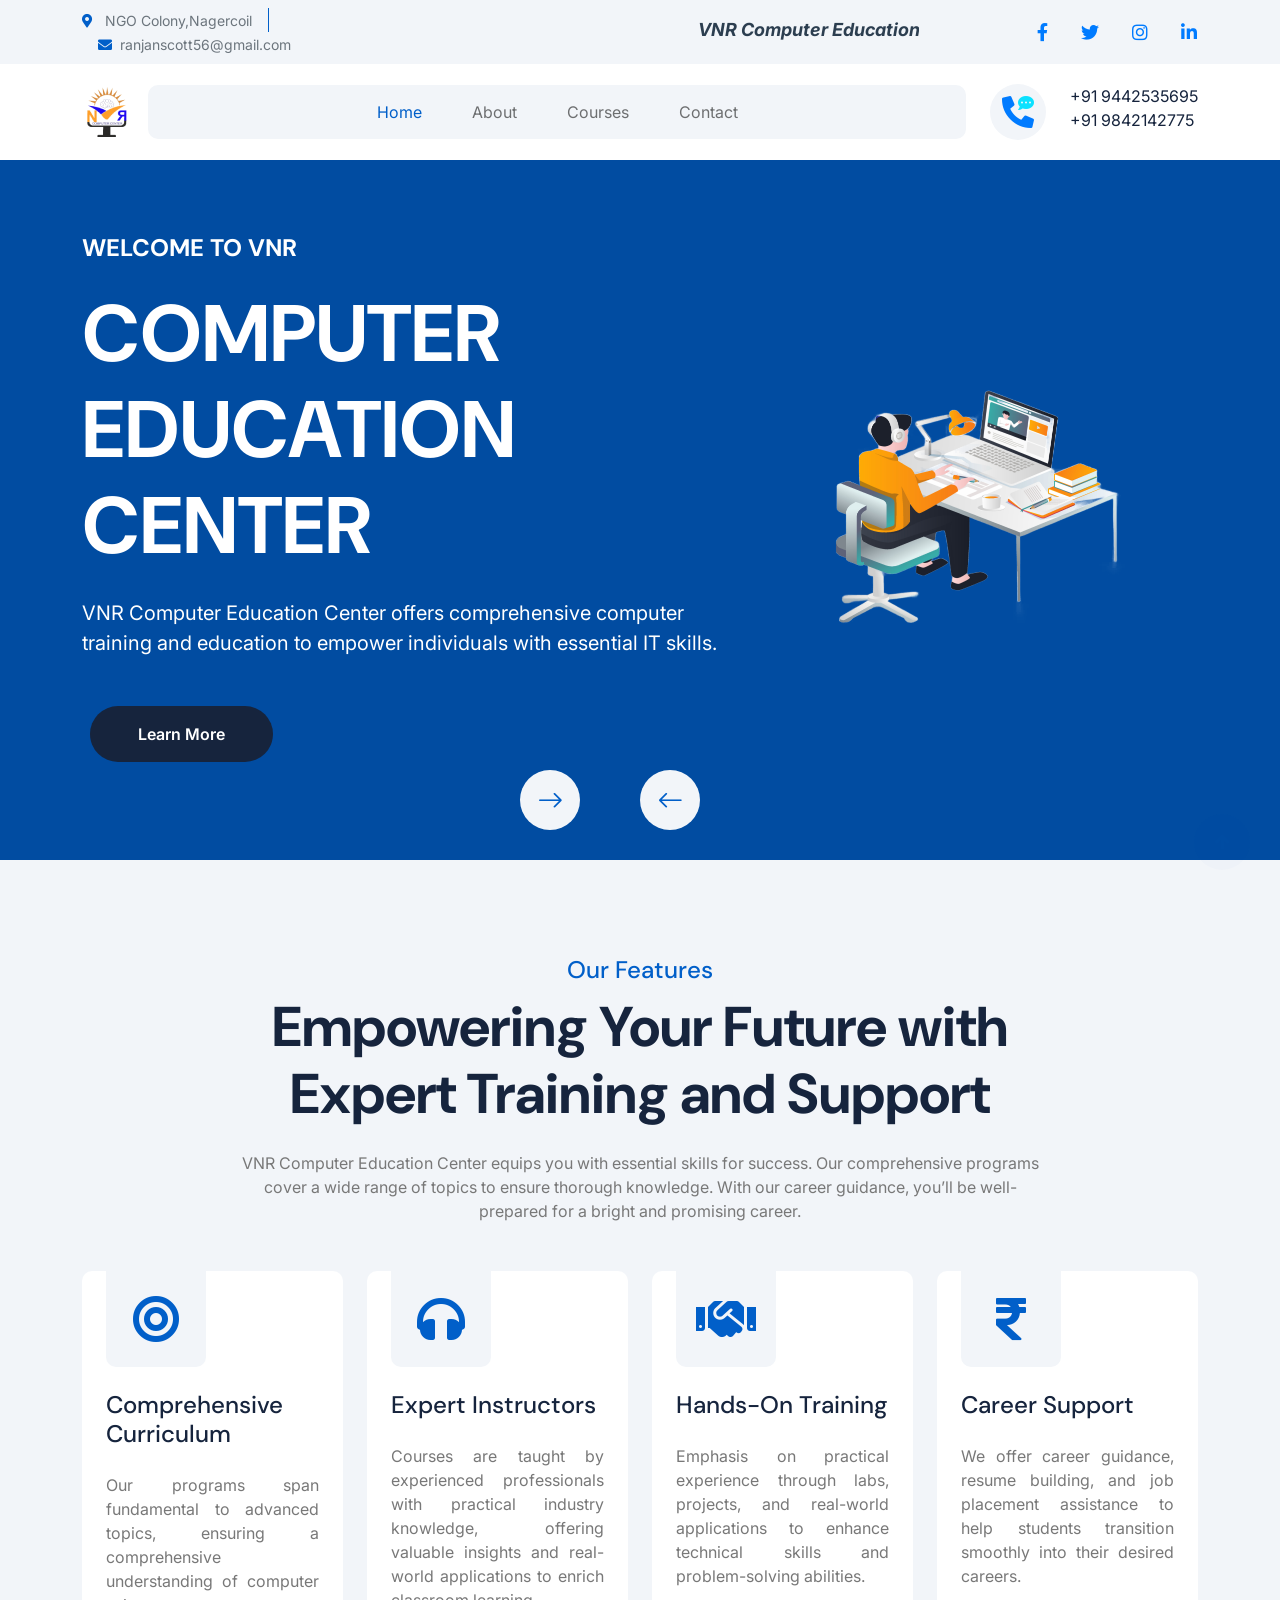
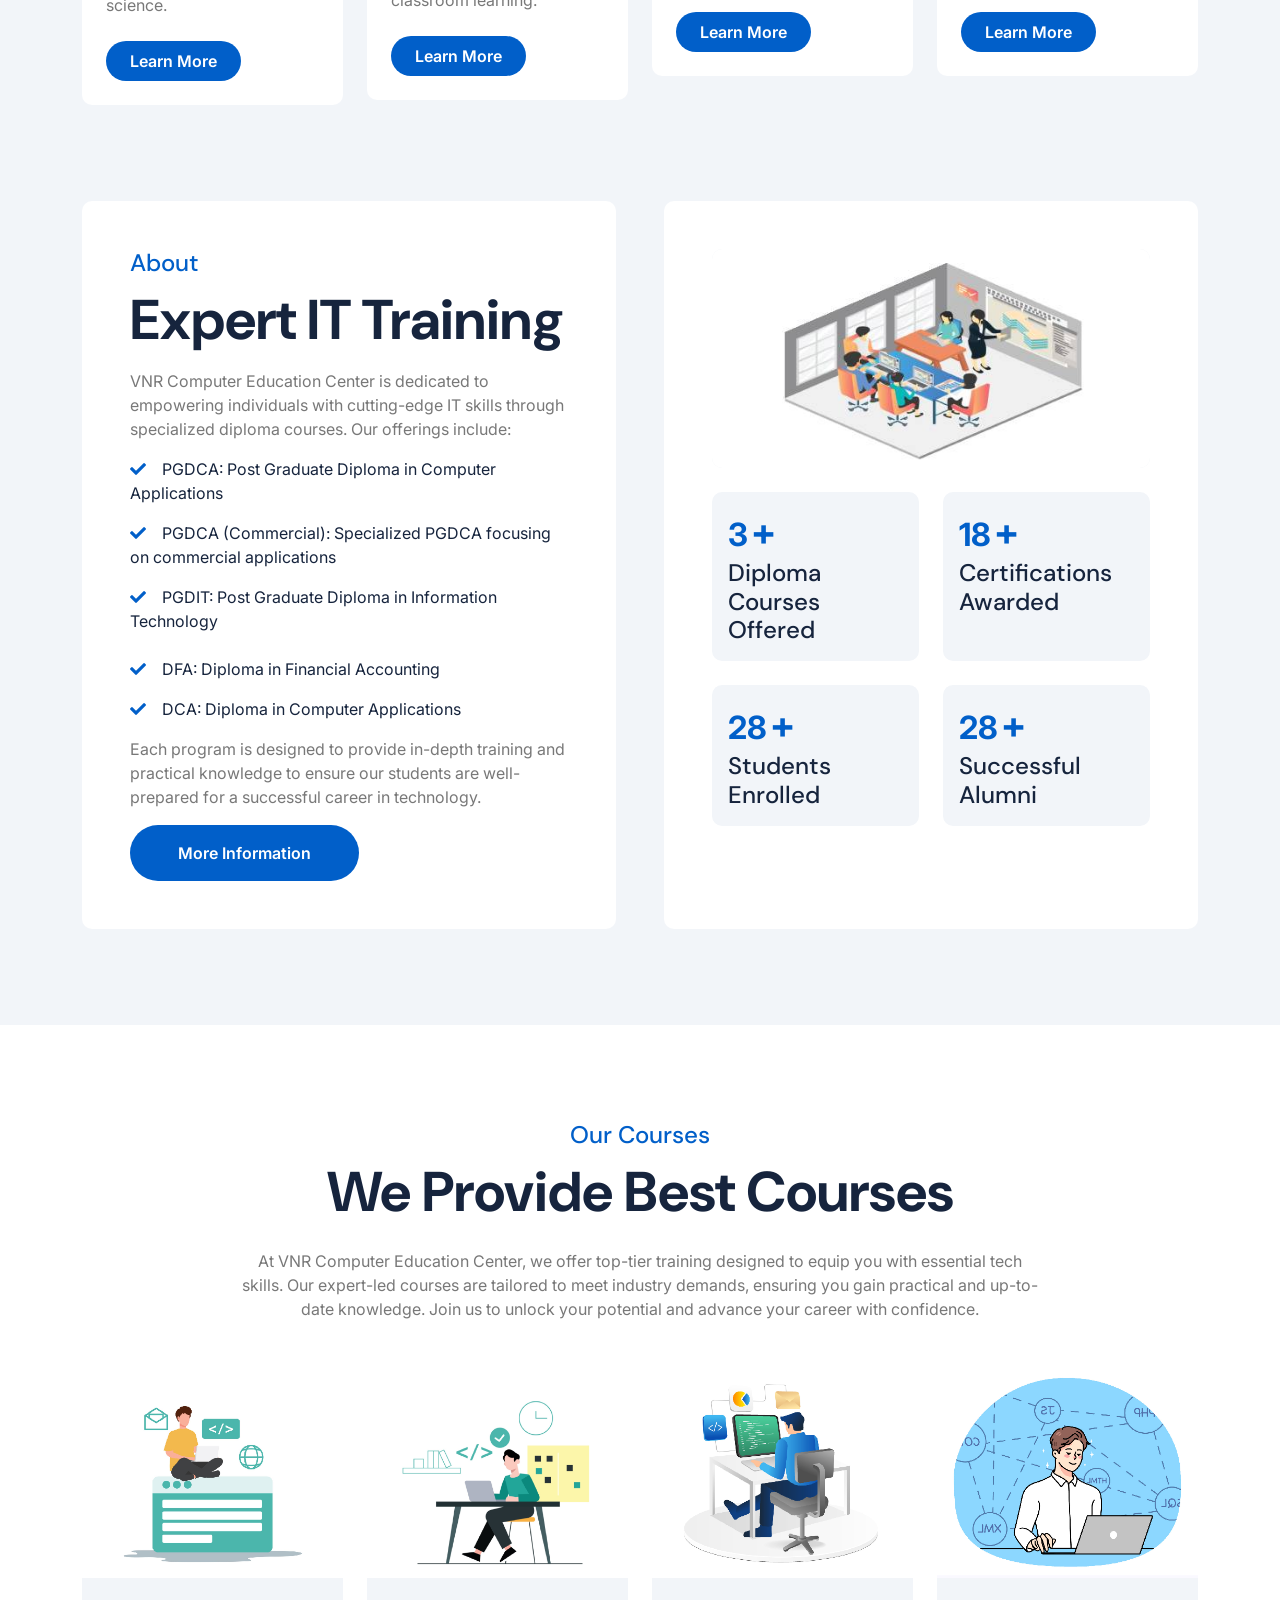
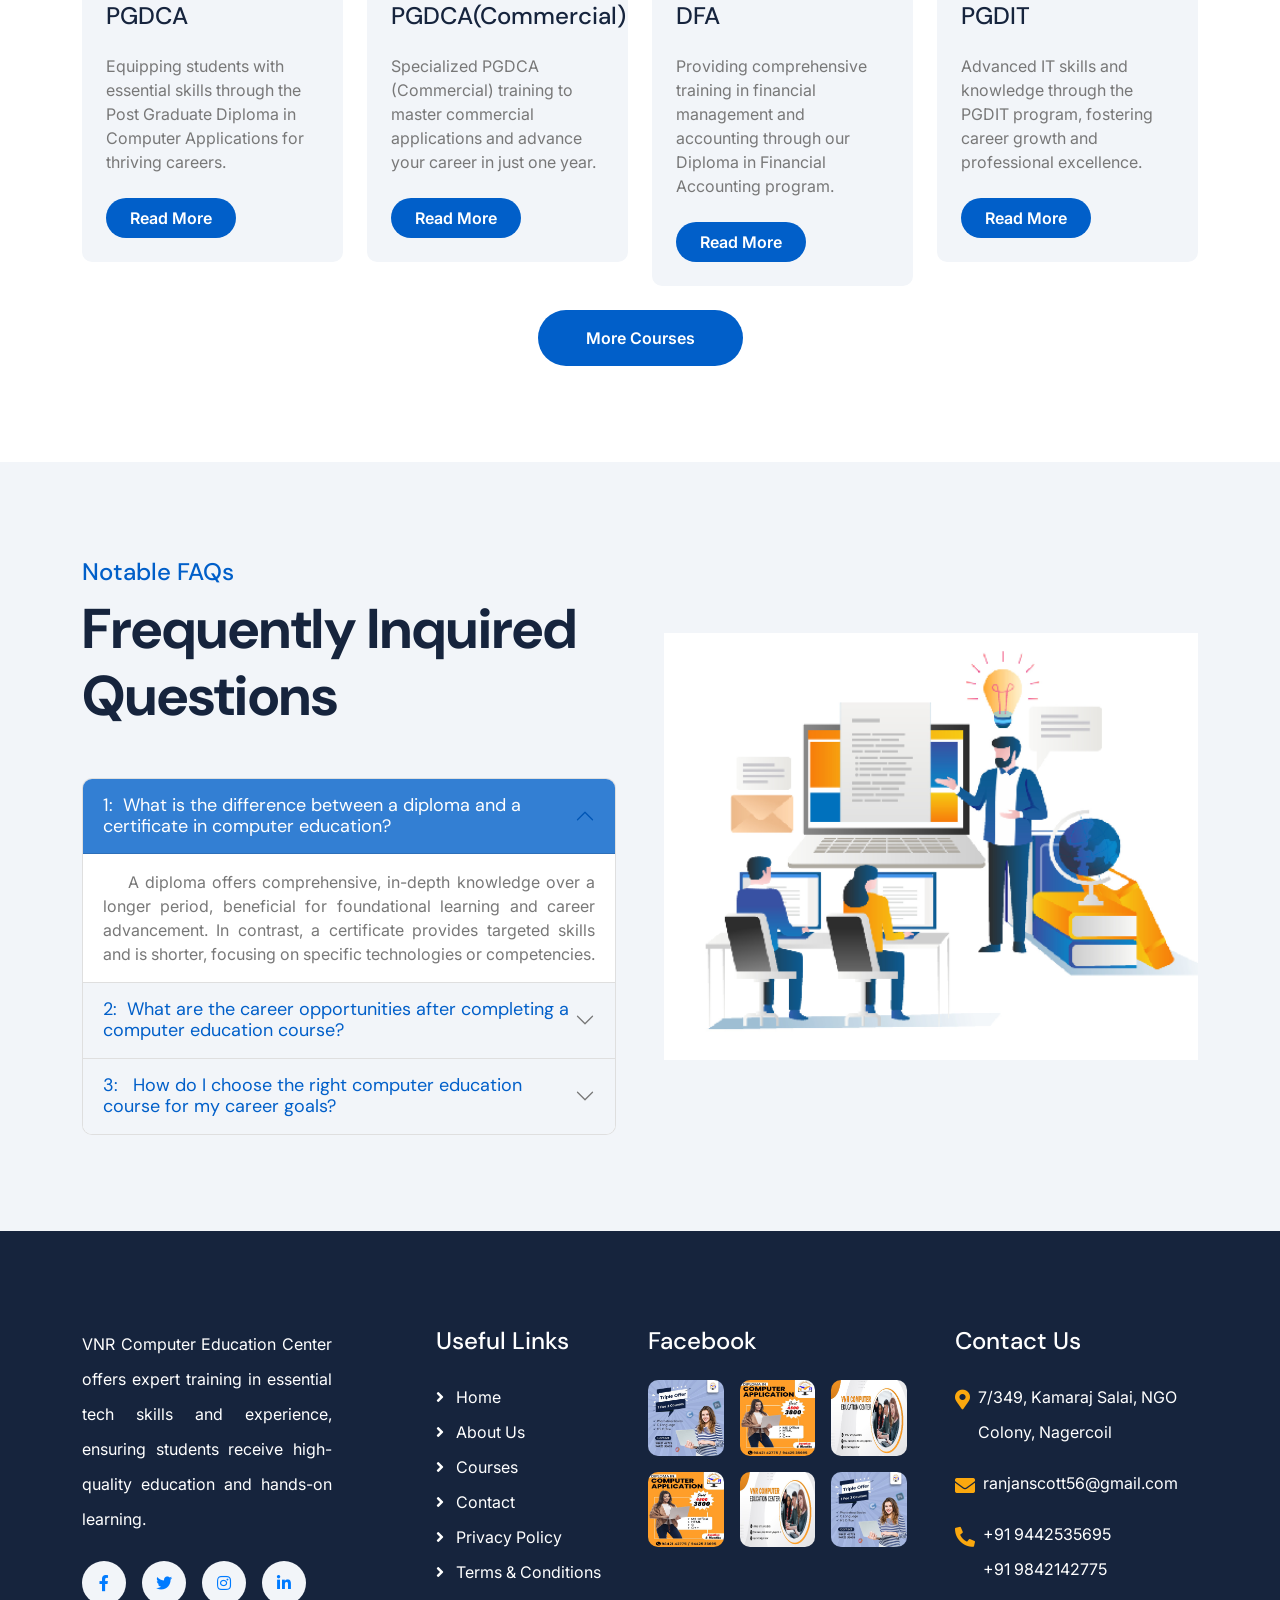
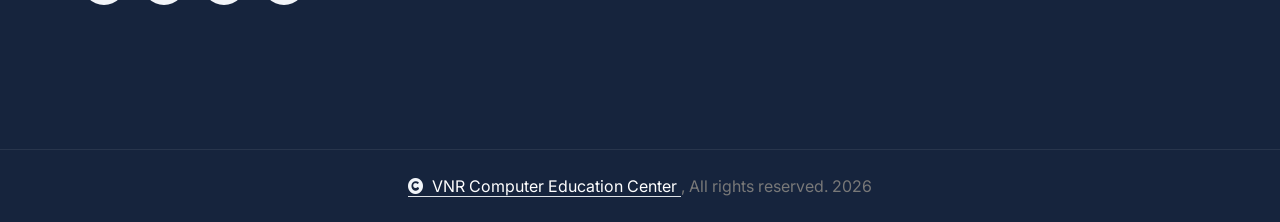
<file: index.html>
<!DOCTYPE html>
<html lang="en">

    <head>
        <meta charset="utf-8">
        <title>VNR COMPUTER EDUCATION BITS INFORMATION TECNOLOGY</title>
        <meta content="width=device-width, initial-scale=1.0" name="viewport">
        <meta content="" name="keywords">
        <meta content="" name="description">

        <!-- Google Web Fonts -->
        <link rel="preconnect" href="https://fonts.googleapis.com">
        <link rel="preconnect" href="https://fonts.gstatic.com" crossorigin>
        <link href="https://fonts.googleapis.com/css2?family=DM+Sans:ital,opsz,wght@0,9..40,100..1000;1,9..40,100..1000&family=Inter:slnt,wght@-10..0,100..900&display=swap" rel="stylesheet">

        <!-- Icon Font Stylesheet -->
        <link rel="stylesheet" href="https://use.fontawesome.com/releases/v5.15.4/css/all.css"/>
        <link href="https://cdn.jsdelivr.net/npm/bootstrap-icons@1.4.1/font/bootstrap-icons.css" rel="stylesheet">
        <link rel="shortcut icon" type="image/ico" href="img/VNR.png" /> 
        <!-- Libraries Stylesheet -->
        <link rel="stylesheet" href="lib/animate/animate.min.css"/>
        <link href="lib/lightbox/css/lightbox.min.css" rel="stylesheet">
        <link href="lib/owlcarousel/assets/owl.carousel.min.css" rel="stylesheet">

    
        <!-- Customized Bootstrap Stylesheet -->
        <link href="css/bootstrap.min.css" rel="stylesheet">

        <!-- Template Stylesheet -->
        <link href="css/style.css" rel="stylesheet">
    </head>

    <body>

        <!-- Spinner Start -->
        <div id="spinner" class="show bg-white position-fixed translate-middle w-100 vh-100 top-50 start-50 d-flex align-items-center justify-content-center">
            <div class="spinner-border text-primary" style="width: 3rem; height: 3rem;" role="status">
                <span class="sr-only">Loading...</span>
            </div>
        </div>
        <!-- Spinner End -->

        <!-- Topbar Start -->
        <div class="container-fluid topbar px-0 px-lg-4 bg-light py-2 d-none d-lg-block">
            <div class="container">
                <div class="row gx-0 align-items-center">
                    <div class="col-lg-4 text-center text-lg-start mb-lg-0">
                        <div class="d-flex flex-wrap">
                            <div class="border-end border-primary pe-3">
                                <a href="#" class="text-muted small"><i class="fas fa-map-marker-alt text-primary me-2"></i> NGO Colony,Nagercoil</a>
                            </div>
                            <div class="ps-3">
                                <a href="mailto:ranjanscott56@gmail.com" class="text-muted small" title="Email us">
                                    <i class="fas fa-envelope text-primary me-2"></i>ranjanscott56@gmail.com
                                </a>
                            </div>
                            
                        </div>
                    </div>
                    <div class="col-lg-5 text-center text-lg-start mb-lg-0">
                        <marquee behavior="scroll" direction="left">
                            <div class="d-flex flex-wrap justify-content-center justify-content-lg-start">
                                <div class="scroll-container">
                                    <div class="scroll-text">
                                        VNR Computer Education Bits Information Technology Recognized by the Government of India Franchises
                                    </div>
                                </div>
                            
                            </div>
                        </marquee>
                    </div>
                    <div class="col-lg-3 text-center text-lg-end">
                        <div class="d-flex justify-content-center justify-content-lg-end">
                            <div class="d-flex social-icons border-primary ps-3">
                                <a class="btn p-0 me-3" href="https://www.facebook.com/vnr.computer.education.center?_rdr"><i class="fab fa-facebook-f"></i></a>
                                <a class="btn p-0 me-3" href="#"><i class="fab fa-twitter"></i></a>
                                <a class="btn p-0 me-3" href="#"><i class="fab fa-instagram"></i></a>
                                <a class="btn p-0" href="#"><i class="fab fa-linkedin-in"></i></a>
                            </div>
                        </div>
                    </div>
                </div>
            </div>
        </div>
        <!-- Topbar End -->

        <!-- Navbar & Hero Start -->
        <div class="container-fluid nav-bar px-0 px-lg-4 py-lg-0">
            <div class="container">
                <nav class="navbar navbar-expand-lg navbar-light"> 
                    <a href="#" class="navbar-brand p-0" >
                        <!-- <h1 class="text-primary mb-0"><i class="fab fa-slack me-2"></i> LifeSure</h1> -->
                         <img src="img/VNR.png" alt="Logo"> 
                    </a>
                    <button class="navbar-toggler" type="button" data-bs-toggle="collapse" data-bs-target="#navbarCollapse">
                        <span class="fa fa-bars"></span>
                    </button>
                    <div class="collapse navbar-collapse" id="navbarCollapse">
                        <div class="navbar-nav mx-0 mx-lg-auto">
                            <a href="index.html" class="nav-item nav-link active">Home</a>
                            <a href="about.html" class="nav-item nav-link">About</a>
                            <a href="service.html" class="nav-item nav-link">Courses</a>
                            <a href="contact.html" class="nav-item nav-link">Contact</a>
                        </div>
                    </div>
                    
                    <div class="d-none d-xl-flex flex-shrink-0 ps-4">
                        <a href="#" class="btn btn-light btn-lg-square rounded-circle position-relative wow tada" data-wow-delay=".9s">
                            <i class="fa fa-phone-alt fa-2x"></i>
                            <div class="position-absolute" style="top: 7px; right: 12px;">
                                <span><i class="fa fa-comment-dots text-secondary"></i></span>
                            </div>
                        </a>
                        <div class="d-flex flex-column ms-4">
                            <!-- <span>Call to Our Experts</span> -->
                            <a href="tel:+91 9442535695"><span class="text-dark"> +91 9442535695</span></a>
                            <a href="tel: +91 9842142775"><span class="text-dark"> +91 9842142775</span></a>
                        </div>
                    </div>
                </nav>
            </div>
        </div>
        <!-- Navbar & Hero End -->

        <!-- Modal Search Start -->
        <!-- <div class="modal fade" id="searchModal" tabindex="-1" aria-labelledby="exampleModalLabel" aria-hidden="true">
            <div class="modal-dialog modal-fullscreen">
                <div class="modal-content rounded-0">
                    <div class="modal-header">
                        <h5 class="modal-title" id="exampleModalLabel">Search by keyword</h5>
                        <button type="button" class="btn-close" data-bs-dismiss="modal" aria-label="Close"></button>
                    </div>
                    <div class="modal-body d-flex align-items-center bg-primary">
                        <div class="input-group w-75 mx-auto d-flex">
                            <input type="search" class="form-control p-3" placeholder="keywords" aria-describedby="search-icon-1">
                            <span id="search-icon-1" class="btn bg-light border nput-group-text p-3"><i class="fa fa-search"></i></span>
                        </div>
                    </div>
                </div>
            </div>
        </div> -->
        <!-- Modal Search End -->


        <!-- Carousel Start -->
        <div class="header-carousel owl-carousel">
            <div class="header-carousel-item bg-primary">
                <div class="carousel-caption">
                    <div class="container">
                        <div class="row g-4 align-items-center">
                            <div class="col-lg-7 animated fadeInLeft">
                                <div class="text-sm-center text-md-start">
                                    <h4 class="text-white text-uppercase fw-bold mb-4">Welcome To VNR </h4>
                                    <h1 class="display-1 text-white mb-4">COMPUTER EDUCATION CENTER</h1>
                                    <p class="mb-5 fs-5">VNR Computer Education Center offers comprehensive computer training and education to empower individuals with essential IT skills. 
                                    </p>
                                    <div class="d-flex justify-content-center justify-content-md-start flex-shrink-0 mb-4">
                                        <!-- <a class="btn btn-light rounded-pill py-3 px-4 px-md-5 me-2" href="#"><i class="fas fa-play-circle me-2"></i> Watch Video</a> -->
                                        <a class="btn btn-dark rounded-pill py-3 px-4 px-md-5 ms-2" href="#">Learn More</a>
                                    </div>
                                </div>
                            </div>
                            <div class="col-lg-5 animated fadeInRight">
                                <div class="calrousel-img" style="object-fit: cover;">
                                    <img src="img/about4.png" class="img-fluid w-100" alt="">
                                </div>
                            </div>
                        </div>
                    </div>
                </div>
            </div>
            <div class="header-carousel-item bg-primary">
                <div class="carousel-caption">
                    <div class="container">
                        <div class="row gy-4 gy-lg-0 gx-0 gx-lg-5 align-items-center">
                            <div class="col-lg-5 animated fadeInLeft">
                                <div class="calrousel-img">
                                    <img src="img/blog6.png" class="img-fluid w-100" alt="">
                                </div>
                            </div>
                            <div class="col-lg-7 animated fadeInRight">
                                <div class="text-sm-center text-md-end">
                                    <h4 class="text-white text-uppercase fw-bold mb-4">Welcome To VNR</h4>
                                    <h1 class="display-1 text-white mb-4">Technology Education Center</h1>
                                    <p class="mb-5 fs-5">VNR Computer Education Center provides extensive computer education and training, equipping individuals with vital IT skills for success.
                                    </p>
                                    <div class="d-flex justify-content-center justify-content-md-end flex-shrink-0 mb-4">
                                        <a class="btn btn-dark rounded-pill py-3 px-4 px-md-5 ms-2" href="#">Learn More</a>
                                    </div>
                                </div>
                            </div>
                        </div>
                    </div>
                </div>
            </div>
        </div>
        <!-- Carousel End -->

        <!-- Feature Start -->
        <div class="container-fluid feature bg-light py-5">
            <div class="container py-5">
                <div class="text-center mx-auto pb-5 wow fadeInUp" data-wow-delay="0.2s" style="max-width: 800px;">
                    <h4 class="text-primary">Our Features</h4>
                    <h1 class="display-4 mb-4">Empowering Your Future with Expert Training and Support</h1>
                    <p class="mb-0"> VNR Computer Education Center equips you with essential skills for success. Our comprehensive programs cover a wide range of topics to ensure thorough knowledge. With our career guidance, you’ll be well-prepared for a bright and promising career.
                    </p>
                </div>
                <div class="row g-4">
                    <div class="col-md-6 col-lg-6 col-xl-3 wow fadeInUp" data-wow-delay="0.2s">
                        <div class="feature-item p-4 pt-0">
                            <div class="feature-icon p-4 mb-4">
                                <i class="fa fa-bullseye fa-3x"></i>
                            </div>
                            <h4 class="mb-4">Comprehensive Curriculum</h4>
                            <p class="mb-4" style=" text-align: justify;">Our programs span fundamental to advanced topics, ensuring a comprehensive understanding of computer science.
                            </p>
                            <a class="btn btn-primary rounded-pill py-2 px-4" href="#">Learn More</a>
                        </div>
                    </div>
                    <div class="col-md-6 col-lg-6 col-xl-3 wow fadeInUp" data-wow-delay="0.4s">
                        <div class="feature-item p-4 pt-0">
                            <div class="feature-icon p-4 mb-4">
                                <i class="fa fa-headphones fa-3x"></i>
                            </div>
                            <h4 class="mb-4">Expert Instructors</h4>
                            <p class="mb-4" style=" text-align: justify;">Courses are taught by experienced professionals with practical industry knowledge, offering valuable insights and real-world applications to enrich classroom learning.
                            </p>
                            <a class="btn btn-primary rounded-pill py-2 px-4" href="#">Learn More</a>
                        </div>
                    </div>
                    <div class="col-md-6 col-lg-6 col-xl-3 wow fadeInUp" data-wow-delay="0.6s">
                        <div class="feature-item p-4 pt-0">
                            <div class="feature-icon p-4 mb-4">
                                <i class="fa fa-handshake fa-3x"></i>
                            </div>
                            <h4 class="mb-4">Hands-On Training</h4>
                            <p class="mb-4" style=" text-align: justify;"> Emphasis on practical experience through labs, projects, and real-world applications to enhance technical skills and problem-solving abilities.
                            </p>
                            <a class="btn btn-primary rounded-pill py-2 px-4" href="#">Learn More</a>
                        </div>
                    </div>
                    <div class="col-md-6 col-lg-6 col-xl-3 wow fadeInUp" data-wow-delay="0.8s">
                        <div class="feature-item p-4 pt-0">
                            <div class="feature-icon p-4 mb-4">
                                <i class="fa fa-rupee-sign fa-3x"></i>
                            </div>
                            <h4 class="mb-4">Career Support</h4>
                            <p class="mb-4" style=" text-align: justify;">We offer career guidance, resume building, and job placement assistance to help students transition smoothly into their desired careers.
                            </p>
                            <a class="btn btn-primary rounded-pill py-2 px-4" href="#">Learn More</a>
                        </div>
                    </div>
                </div>
            </div>
        </div>
        <!-- Feature End -->

        <!-- About Start -->
        <div class="container-fluid bg-light about pb-5">
            <div class="container pb-5">
                <div class="row g-5">
                    <div class="col-xl-6 wow fadeInLeft" data-wow-delay="0.2s">
                        <div class="about-item-content bg-white rounded p-5 h-100">
                            <h4 class="text-primary">About </h4>
                            <h1 class="display-4 mb-3">Expert IT Training</h1>
                            <p>VNR Computer Education Center is dedicated to empowering individuals with cutting-edge IT skills through specialized diploma courses. Our offerings include:
                            </p>
                        
                            <p class="text-dark"><i class="fa fa-check text-primary me-3"></i>PGDCA: Post Graduate Diploma in Computer Applications</p>
                            <p class="text-dark"><i class="fa fa-check text-primary me-3"></i>PGDCA (Commercial): Specialized PGDCA focusing on commercial applications</p>
                            <p class="text-dark mb-4"><i class="fa fa-check text-primary me-3"></i>PGDIT: Post Graduate Diploma in Information Technology</p>
                            <p class="text-dark"><i class="fa fa-check text-primary me-3"></i>DFA: Diploma in Financial Accounting</p>
                             <p class="text-dark"><i class="fa fa-check text-primary me-3"></i>DCA: Diploma in Computer Applications</p>
                             <p>Each program is designed to provide in-depth training and practical knowledge to ensure our students are well-prepared for a successful career in technology.</p>
                             <a class="btn btn-primary rounded-pill py-3 px-5" href="about.html">More Information</a>
                        </div>
                    </div>
                    <div class="col-xl-6 wow fadeInRight" data-wow-delay="0.2s">
                        <div class="bg-white rounded p-5 h-100">
                            <div class="row g-4 justify-content-center">
                                <div class="col-12">
                                    <div class="rounded bg-light">
                                        <img src="img/about.jpg" class="img-fluid rounded w-100" alt="">
                                    </div>
                                </div>
                                <div class="col-sm-6">
                                    <div class="counter-item bg-light rounded p-3 h-100">
                                        <div class="counter-counting">
                                            <span class="text-primary fs-2 fw-bold" data-toggle="counter-up">15</span>
                                            <span class="h1 fw-bold text-primary">+</span>
                                        </div>
                                        <h4 class="mb-0 text-dark">Diploma Courses Offered</h4>
                                    </div>
                                </div>
                                <div class="col-sm-6">
                                    <div class="counter-item bg-light rounded p-3 h-100">
                                        <div class="counter-counting">
                                            <span class="text-primary fs-2 fw-bold" data-toggle="counter-up">99</span>
                                            <span class="h1 fw-bold text-primary">+</span>
                                        </div>
                                        <h4 class="mb-0 text-dark">Certifications Awarded</h4>
                                    </div>
                                </div>
                                <div class="col-sm-6">
                                    <div class="counter-item bg-light rounded p-3 h-100">
                                        <div class="counter-counting">
                                            <span class="text-primary fs-2 fw-bold" data-toggle="counter-up">156</span>
                                            <span class="h1 fw-bold text-primary">+</span>
                                        </div>
                                        <h4 class="mb-0 text-dark">Students Enrolled</h4>
                                    </div>
                                </div>
                                <div class="col-sm-6">
                                    <div class="counter-item bg-light rounded p-3 h-100">
                                        <div class="counter-counting">
                                            <span class="text-primary fs-2 fw-bold" data-toggle="counter-up">155</span>
                                            <span class="h1 fw-bold text-primary">+</span>
                                        </div>
                                        <h4 class="mb-0 text-dark">Successful Alumni</h4>
                                    </div>
                                </div>
                            </div>
                        </div>
                    </div>
                </div>
            </div>
        </div>
        <!-- About End -->

        <!-- Service Start -->
        <div class="container-fluid service py-5">
            <div class="container py-5">
                <div class="text-center mx-auto pb-5 wow fadeInUp" data-wow-delay="0.2s" style="max-width: 800px;">
                    <h4 class="text-primary">Our Courses</h4>
                    <h1 class="display-4 mb-4">We Provide Best Courses</h1>
                    <p class="mb-0">At VNR Computer Education Center, we offer top-tier training designed to equip you with essential tech skills. Our expert-led courses are tailored to meet industry demands, ensuring you gain practical and up-to-date knowledge. Join us to unlock your potential and advance your career with confidence.
                    </p>
                </div>
                <div class="row g-4 justify-content-center">
                    <div class="col-md-6 col-lg-6 col-xl-3 wow fadeInUp" data-wow-delay="0.2s">
                        <div class="service-item">
                            <div class="service-img">
                                <img src="img/blog1.png" class="img-fluid rounded-top w-100" alt="">
                                <!-- <div class="service-icon p-3">
                                    <i class="fa fa-users fa-2x"></i>
                                </div> -->
                            </div>
                            <div class="service-content p-4">
                                <div class="service-content-inner">
                                    <a href="#" class="d-inline-block h4 mb-4">PGDCA</a>
                                    <p class="mb-4">
                                        Equipping students with essential skills through the Post Graduate Diploma in Computer Applications for thriving careers.</p>
                                    <a class="btn btn-primary rounded-pill py-2 px-4" href="service.html">Read More</a>
                                </div>
                            </div>
                        </div>
                    </div>
                    <div class="col-md-6 col-lg-6 col-xl-3 wow fadeInUp" data-wow-delay="0.4s">
                        <div class="service-item">
                            <div class="service-img">
                                <img src="img/blog2.png" class="img-fluid rounded-top w-100" alt="">
                                <!-- <div class="service-icon p-3">
                                    <i class="fa fa-hospital fa-2x"></i>
                                </div> -->
                            </div>
                            <div class="service-content p-4">
                                <div class="service-content-inner">
                                    <a href="#" class="d-inline-block h4 mb-4">PGDCA(Commercial)</a>
                                    <p class="mb-4">Specialized PGDCA (Commercial) training to master commercial applications and advance your career in just one year.</p>
                                    <a class="btn btn-primary rounded-pill py-2 px-4" href="service.html">Read More</a>
                                </div>
                            </div>
                        </div>
                    </div>
                    <div class="col-md-6 col-lg-6 col-xl-3 wow fadeInUp" data-wow-delay="0.6s">
                        <div class="service-item">
                            <div class="service-img">
                                <img src="img/blog5.png" class="img-fluid rounded-top w-100" alt="">
                                <!-- <div class="service-icon p-3">
                                   
                                    <i class="fa fa-certificate fa-2x"></i>
                                </div> -->
                            </div>
                            <div class="service-content p-4">
                                <div class="service-content-inner">
                                    <a href="#" class="d-inline-block h4 mb-4">DFA</a>
                                    <p class="mb-4">Providing comprehensive training in financial management and accounting through our Diploma in Financial Accounting  program.</p>
                                    <a class="btn btn-primary rounded-pill py-2 px-4" href="service.html">Read More</a>
                                </div>
                            </div>
                        </div>
                    </div>
                    <div class="col-md-6 col-lg-6 col-xl-3 wow fadeInUp" data-wow-delay="0.8s">
                        <div class="service-item">
                            <div class="service-img">
                                <img src="img/blog4.png" class="img-fluid rounded-top w-100" alt="">
                                <!-- <div class="service-icon p-3">
                                    <i class="fa fa-home fa-2x"></i>
                                </div> -->
                            </div>
                            <div class="service-content p-4">
                                <div class="service-content-inner">
                                    <a href="#" class="d-inline-block h4 mb-4">PGDIT</a>
                                    <p class="mb-4">Advanced IT skills and knowledge through the PGDIT program, fostering career growth and professional excellence.</p>
                                    <a class="btn btn-primary rounded-pill py-2 px-4" href="#">Read More</a>
                                </div>
                            </div>
                        </div>
                    </div>
                    <div class="col-12 text-center wow fadeInUp" data-wow-delay="0.2s">
                        <a class="btn btn-primary rounded-pill py-3 px-5" href="service.html">More Courses</a>
                    </div>
                </div>
            </div>
        </div>
        <!-- Service End -->

        <!-- FAQs Start -->
        <div class="container-fluid faq-section bg-light py-5">
            <div class="container py-5">
                <div class="row g-5 align-items-center">
                    <div class="col-xl-6 wow fadeInLeft" data-wow-delay="0.2s">
                        <div class="h-100">
                            <div class="mb-5">
                                <h4 class="text-primary">Notable FAQs</h4>
                                <h1 class="display-4 mb-0">Frequently Inquired Questions</h1>
                            </div>
                            <div class="accordion" id="accordionExample">
                                <div class="accordion-item">
                                    <h2 class="accordion-header" id="headingOne">
                                        <button class="accordion-button border-0" type="button" data-bs-toggle="collapse" data-bs-target="#collapseOne" aria-expanded="true" aria-controls="collapseOne">
                                            1:&nbsp;  What is the difference between a diploma and a certificate in computer education?
                                        </button>
                                    </h2>
                                    <div id="collapseOne" class="accordion-collapse collapse show active" aria-labelledby="headingOne" data-bs-parent="#accordionExample">
                                        <div class="accordion-body rounded" style=" text-align: justify">
                                            &nbsp;&nbsp;&nbsp;
                                            A diploma offers comprehensive, in-depth knowledge over a longer period, beneficial for foundational learning and career advancement. In contrast, a certificate provides targeted skills and is shorter, focusing on specific technologies or competencies.
                                        </div>
                                    </div>
                                </div>
                                <div class="accordion-item">
                                    <h2 class="accordion-header" id="headingTwo">
                                        <button class="accordion-button collapsed" type="button" data-bs-toggle="collapse" data-bs-target="#collapseTwo" aria-expanded="false" aria-controls="collapseTwo">
                                            2: &nbsp;What are the career opportunities after completing a computer education course?
                                        </button>
                                    </h2>
                                    <div id="collapseTwo" class="accordion-collapse collapse" aria-labelledby="headingTwo" data-bs-parent="#accordionExample">
                                        <div class="accordion-body" style=" text-align: justify">
                                            &nbsp;&nbsp;&nbsp; Completing a computer education course can lead to diverse careers, such as software developer or IT support specialist, depending on the course focus and skills gained. Many also use these courses as a foundation for further education or certifications in their field.
                                        </div>
                                    </div>
                                </div>
                                <div class="accordion-item">
                                    <h2 class="accordion-header" id="headingThree">
                                        <button class="accordion-button collapsed" type="button" data-bs-toggle="collapse" data-bs-target="#collapseThree" aria-expanded="false" aria-controls="collapseThree">
                                            3:  &nbsp;  How do I choose the right computer education course for my career goals?
                                        </button>
                                    </h2>
                                    <div id="collapseThree" class="accordion-collapse collapse" aria-labelledby="headingThree" data-bs-parent="#accordionExample">
                                        <div class="accordion-body" style=" text-align: justify">
                                        &nbsp;   &nbsp;   &nbsp; 
                                            To choose the right computer education course, assess your career goals and interests, and research courses that align with your desired field. Consider factors like course content, duration, accreditation, and seek advice from industry professionals to ensure it meets your career aspirations.
                                        </div>
                                    </div>
                                </div>
                            </div>
                        </div>
                    </div>
                    <div class="col-xl-6 wow fadeInRight" data-wow-delay="0.4s">
                        <img src="img/faq.png" class="img-fluid w-100" alt="">
                    </div>
                </div>
            </div>
        </div>
        <!-- FAQs End -->

        <!-- Blog Start -->
        <!-- <div class="container-fluid blog py-5">
            <div class="container py-5">
                <div class="text-center mx-auto pb-5 wow fadeInUp" data-wow-delay="0.2s" style="max-width: 800px;">
                    <h4 class="text-primary">From Blog</h4>
                    <h1 class="display-4 mb-4">News And Updates</h1>
                    <p class="mb-0">Lorem ipsum dolor, sit amet consectetur adipisicing elit. Tenetur adipisci facilis cupiditate recusandae aperiam temporibus corporis itaque quis facere, numquam, ad culpa deserunt sint dolorem autem obcaecati, ipsam mollitia hic.
                    </p>
                </div>
                <div class="row g-4 justify-content-center">
                    <div class="col-lg-6 col-xl-4 wow fadeInUp" data-wow-delay="0.2s">
                        <div class="blog-item">
                            <div class="blog-img">
                                <img src="img/blog-1.png" class="img-fluid rounded-top w-100" alt="">
                                <div class="blog-categiry py-2 px-4">
                                    <span>Business</span>
                                </div>
                            </div>
                            <div class="blog-content p-4">
                                <div class="blog-comment d-flex justify-content-between mb-3">
                                    <div class="small"><span class="fa fa-user text-primary"></span> Martin.C</div>
                                    <div class="small"><span class="fa fa-calendar text-primary"></span> 30 Dec 2025</div>
                                    <div class="small"><span class="fa fa-comment-alt text-primary"></span> 6 Comments</div>
                                </div>
                                <a href="#" class="h4 d-inline-block mb-3">Which allows you to pay down insurance bills</a>
                                <p class="mb-3">Lorem, ipsum dolor sit amet consectetur adipisicing elit. Eius libero soluta impedit eligendi? Quibusdam, laudantium.</p>
                                <a href="#" class="btn p-0">Read More  <i class="fa fa-arrow-right"></i></a>
                            </div>
                        </div>
                    </div>
                    <div class="col-lg-6 col-xl-4 wow fadeInUp" data-wow-delay="0.4s">
                        <div class="blog-item">
                            <div class="blog-img">
                                <img src="img/blog-2.png" class="img-fluid rounded-top w-100" alt="">
                                <div class="blog-categiry py-2 px-4">
                                    <span>Business</span>
                                </div>
                            </div>
                            <div class="blog-content p-4">
                                <div class="blog-comment d-flex justify-content-between mb-3">
                                    <div class="small"><span class="fa fa-user text-primary"></span> Martin.C</div>
                                    <div class="small"><span class="fa fa-calendar text-primary"></span> 30 Dec 2025</div>
                                    <div class="small"><span class="fa fa-comment-alt text-primary"></span> 6 Comments</div>
                                </div>
                                <a href="#" class="h4 d-inline-block mb-3">Leverage agile frameworks to provide</a>
                                <p class="mb-3">Lorem, ipsum dolor sit amet consectetur adipisicing elit. Eius libero soluta impedit eligendi? Quibusdam, laudantium.</p>
                                <a href="#" class="btn p-0">Read More  <i class="fa fa-arrow-right"></i></a>
                            </div>
                        </div>
                    </div>
                    <div class="col-lg-6 col-xl-4 wow fadeInUp" data-wow-delay="0.6s">
                        <div class="blog-item">
                            <div class="blog-img">
                                <img src="img/blog-3.png" class="img-fluid rounded-top w-100" alt="">
                                <div class="blog-categiry py-2 px-4">
                                    <span>Business</span>
                                </div>
                            </div>
                            <div class="blog-content p-4">
                                <div class="blog-comment d-flex justify-content-between mb-3">
                                    <div class="small"><span class="fa fa-user text-primary"></span> Martin.C</div>
                                    <div class="small"><span class="fa fa-calendar text-primary"></span> 30 Dec 2025</div>
                                    <div class="small"><span class="fa fa-comment-alt text-primary"></span> 6 Comments</div>
                                </div>
                                <a href="#" class="h4 d-inline-block mb-3">Leverage agile frameworks to provide</a>
                                <p class="mb-3">Lorem, ipsum dolor sit amet consectetur adipisicing elit. Eius libero soluta impedit eligendi? Quibusdam, laudantium.</p>
                                <a href="#" class="btn p-0">Read More  <i class="fa fa-arrow-right"></i></a>
                            </div>
                        </div>
                    </div>
                </div>
            </div>
        </div> -->
        <!-- Blog End -->

        <!-- Team Start -->
        <!-- <div class="container-fluid team pb-5">
            <div class="container pb-5">
                <div class="text-center mx-auto pb-5 wow fadeInUp" data-wow-delay="0.2s" style="max-width: 800px;">
                    <h4 class="text-primary">Our Team</h4>
                    <h1 class="display-4 mb-4">Meet Our Expert Team Members</h1>
                    <p class="mb-0">Lorem ipsum dolor, sit amet consectetur adipisicing elit. Tenetur adipisci facilis cupiditate recusandae aperiam temporibus corporis itaque quis facere, numquam, ad culpa deserunt sint dolorem autem obcaecati, ipsam mollitia hic.
                    </p>
                </div>
                <div class="row g-4">
                    <div class="col-md-6 col-lg-6 col-xl-3 wow fadeInUp" data-wow-delay="0.2s">
                        <div class="team-item">
                            <div class="team-img">
                                <img src="img/team-1.jpg" class="img-fluid rounded-top w-100" alt="">
                                <div class="team-icon">
                                    <a class="btn btn-primary btn-sm-square rounded-pill mb-2" href=""><i class="fab fa-facebook-f"></i></a>
                                    <a class="btn btn-primary btn-sm-square rounded-pill mb-2" href=""><i class="fab fa-twitter"></i></a>
                                    <a class="btn btn-primary btn-sm-square rounded-pill mb-2" href=""><i class="fab fa-linkedin-in"></i></a>
                                    <a class="btn btn-primary btn-sm-square rounded-pill mb-0" href=""><i class="fab fa-instagram"></i></a>
                                </div>
                            </div>
                            <div class="team-title p-4">
                                <h4 class="mb-0">David James</h4>
                                <p class="mb-0">Profession</p>
                            </div>
                        </div>
                    </div>
                    <div class="col-md-6 col-lg-6 col-xl-3 wow fadeInUp" data-wow-delay="0.4s">
                        <div class="team-item">
                            <div class="team-img">
                                <img src="img/team-2.jpg" class="img-fluid rounded-top w-100" alt="">
                                <div class="team-icon">
                                    <a class="btn btn-primary btn-sm-square rounded-pill mb-2" href=""><i class="fab fa-facebook-f"></i></a>
                                    <a class="btn btn-primary btn-sm-square rounded-pill mb-2" href=""><i class="fab fa-twitter"></i></a>
                                    <a class="btn btn-primary btn-sm-square rounded-pill mb-2" href=""><i class="fab fa-linkedin-in"></i></a>
                                    <a class="btn btn-primary btn-sm-square rounded-pill mb-0" href=""><i class="fab fa-instagram"></i></a>
                                </div>
                            </div>
                            <div class="team-title p-4">
                                <h4 class="mb-0">David James</h4>
                                <p class="mb-0">Profession</p>
                            </div>
                        </div>
                    </div>
                    <div class="col-md-6 col-lg-6 col-xl-3 wow fadeInUp" data-wow-delay="0.6s">
                        <div class="team-item">
                            <div class="team-img">
                                <img src="img/team-3.jpg" class="img-fluid rounded-top w-100" alt="">
                                <div class="team-icon">
                                    <a class="btn btn-primary btn-sm-square rounded-pill mb-2" href=""><i class="fab fa-facebook-f"></i></a>
                                    <a class="btn btn-primary btn-sm-square rounded-pill mb-2" href=""><i class="fab fa-twitter"></i></a>
                                    <a class="btn btn-primary btn-sm-square rounded-pill mb-2" href=""><i class="fab fa-linkedin-in"></i></a>
                                    <a class="btn btn-primary btn-sm-square rounded-pill mb-0" href=""><i class="fab fa-instagram"></i></a>
                                </div>
                            </div>
                            <div class="team-title p-4">
                                <h4 class="mb-0">David James</h4>
                                <p class="mb-0">Profession</p>
                            </div>
                        </div>
                    </div>
                    <div class="col-md-6 col-lg-6 col-xl-3 wow fadeInUp" data-wow-delay="0.8s">
                        <div class="team-item">
                            <div class="team-img">
                                <img src="img/team-4.jpg" class="img-fluid rounded-top w-100" alt="">
                                <div class="team-icon">
                                    <a class="btn btn-primary btn-sm-square rounded-pill mb-2" href=""><i class="fab fa-facebook-f"></i></a>
                                    <a class="btn btn-primary btn-sm-square rounded-pill mb-2" href=""><i class="fab fa-twitter"></i></a>
                                    <a class="btn btn-primary btn-sm-square rounded-pill mb-2" href=""><i class="fab fa-linkedin-in"></i></a>
                                    <a class="btn btn-primary btn-sm-square rounded-pill mb-0" href=""><i class="fab fa-instagram"></i></a>
                                </div>
                            </div>
                            <div class="team-title p-4">
                                <h4 class="mb-0">David James</h4>
                                <p class="mb-0">Profession</p>
                            </div>
                        </div>
                    </div>
                </div>
            </div>
        </div> -->
        <!-- Team End -->

        <!-- Testimonial Start -->
        <!-- <div class="container-fluid testimonial pb-5">
            <div class="container pb-5">
                <div class="text-center mx-auto pb-5 wow fadeInUp" data-wow-delay="0.2s" style="max-width: 800px;">
                   
                </div>
                <div class="row justify-content-center">
                    <div class="col-6 col-md-4 col-lg-3 text-center logo-container">
                        <img src="img/fransis-logo.png" class="img-fluid logo" alt="Fransis Logo" style="max-width: 150px;">
                        <p class="mt-2">Fransis Office</p>
                    </div>
                    <div class="col-6 col-md-4 col-lg-3 text-center logo-container">
                        <img src="img/bits.png" class="img-fluid logo" alt="Bits Logo" style="max-width: 150px;">
                    </div>
                </div>
            </div>
        </div>
         -->
        
        <!-- Testimonial End -->


        <!-- Footer Start -->
        <div class="container-fluid footer py-5 wow fadeIn" data-wow-delay="0.2s">
            <div class="container py-5">
                <div class="row g-5">
                    <div class="col-xl-9">
                        <div class="mb-5">
                            <div class="row g-4">
                                <div class="col-md-6 col-lg-6 col-xl-5">
                                    <div class="footer-item">
                                        <a href="index.html" class="p-0">
                                            <!-- <img src="img/VNR.png" alt="Logo">  -->
                                        </a>
                                        <p class="text-white mb-4" style="text-align: justify; padding-right: 80px;">
                                            VNR Computer Education Center offers expert training in essential tech skills and experience, ensuring students receive high-quality education and hands-on learning.
                                        </p>
                                        <div class="footer-btn d-flex">
                                            <a class="btn btn-md-square rounded-circle me-3" href="#"><i class="fab fa-facebook-f"></i></a>
                                            <a class="btn btn-md-square rounded-circle me-3" href="#"><i class="fab fa-twitter"></i></a>
                                            <a class="btn btn-md-square rounded-circle me-3" href="#"><i class="fab fa-instagram"></i></a>
                                            <a class="btn btn-md-square rounded-circle me-0" href="#"><i class="fab fa-linkedin-in"></i></a>
                                        </div>
                                    </div>
                                </div>
                                <div class="col-md-6 col-lg-6 col-xl-3">
                                    <div class="footer-item">
                                        <h4 class="text-white mb-4">Useful Links</h4>
                                        <a href="#"><i class="fas fa-angle-right me-2"></i> Home</a>
                                        <a href="#"><i class="fas fa-angle-right me-2"></i> About Us</a>
                                        <a href="#"><i class="fas fa-angle-right me-2"></i> Courses</a>
                                        <a href="#"><i class="fas fa-angle-right me-2"></i> Contact</a>
                                        <a href="privacy.html"><i class="fas fa-angle-right me-2"></i> Privacy Policy</a>
                                        <a href="#"><i class="fas fa-angle-right me-2"></i> Terms & Conditions</a>
                                    </div>
                                </div>
                                <div class="col-md-6 col-lg-6 col-xl-4">
                                    <div class="footer-item">
                                        <h4 class="mb-4 text-white">Facebook</h4>
                                        <div class="row g-3">
                                            <div class="col-4">
                                                <div class="footer-instagram rounded">
                                                    <img src="img/footer1.png" class="img-fluid w-100" alt="">
                                                    <div class="footer-search-icon">
                                                        <a href="img/instagram-footer-1.jpg" data-lightbox="footerInstagram-1" class="my-auto"><i class="fas fa-link text-white"></i></a>
                                                    </div>
                                                </div>
                                           </div>
                                           <div class="col-4">
                                                <div class="footer-instagram rounded">
                                                    <img src="img/footer2.png" class="img-fluid w-100" alt="">
                                                    <div class="footer-search-icon">
                                                        <a href="img/instagram-footer-2.jpg" data-lightbox="footerInstagram-2" class="my-auto"><i class="fas fa-link text-white"></i></a>
                                                    </div>
                                                </div>
                                           </div>
                                            <div class="col-4">
                                                <div class="footer-instagram rounded">
                                                    <img src="img/footer3.png" class="img-fluid w-100" alt="">
                                                    <div class="footer-search-icon">
                                                        <a href="img/instagram-footer-3.jpg" data-lightbox="footerInstagram-3" class="my-auto"><i class="fas fa-link text-white"></i></a>
                                                    </div>
                                                </div>
                                           </div>
                                            <div class="col-4">
                                                <div class="footer-instagram rounded">
                                                    <img src="img/footer2.png" class="img-fluid w-100" alt="">
                                                    <div class="footer-search-icon">
                                                        <a href="img/instagram-footer-1.jpg" data-lightbox="footerInstagram-4" class="my-auto"><i class="fas fa-link text-white"></i></a>
                                                    </div>
                                                </div>
                                           </div>
                                            <div class="col-4">
                                                <div class="footer-instagram rounded">
                                                    <img src="img/footer3.png" class="img-fluid w-100" alt="">
                                                    <div class="footer-search-icon">
                                                        <a href="img/instagram-footer-5.jpg" data-lightbox="footerInstagram-5" class="my-auto"><i class="fas fa-link text-white"></i></a>
                                                    </div>
                                                </div>
                                           </div>
                                           <div class="col-4">
                                                <div class="footer-instagram rounded">
                                                    <img src="img/footer1.png" class="img-fluid w-100" alt="">
                                                    <div class="footer-search-icon">
                                                        <a href="img/instagram-footer-6.jpg" data-lightbox="footerInstagram-6" class="my-auto"><i class="fas fa-link text-white"></i></a>
                                                    </div>
                                                </div>
                                            </div>
                                        </div>
                                    </div>
                                </div>
                            </div>
                        </div>
                        
                        <!-- Copyright Section -->
                        <div >
                           
                        </div>
                    </div>
                    
                    <div class="col-md-6 col-lg-6 col-xl-3">
                        <div class="footer-item">
                            <h4 class="text-white mb-4">Contact Us</h4>
                            <p class="text-white d-flex mb-3">
                                <i class="fas fa-map-marker-alt me-2 contact-icon"></i>
                                <span>7/349, Kamaraj Salai, NGO Colony, Nagercoil</span>
                            </p>
                            <p class="text-white d-flex mb-3">
                                <i class="fas fa-envelope me-2 contact-icon"></i>
                                <span>ranjanscott56@gmail.com</span>
                            </p>
                            <p class="text-white d-flex mb-3">
                                <i class="fas fa-phone-alt me-2 contact-icon"></i>
                                <span>+91 9442535695 <br> +91 9842142775</span>
                            </p>
                        </div>
                    </div>
                    
                </div>
            </div>
        </div>
        <!-- Footer End -->
        
        <!-- Copyright Start -->
        <div class="container-fluid copyright py-4">
            <div class="container">
                <div class="row">
                    <div class="col-12 text-center">
                        <span class="text-body">
                            <a href="#" class="border-bottom text-white">
                                <i class="fas fa-copyright text-light me-2"></i>VNR Computer Education Center
                            </a>, All rights reserved. <span id="current-year"></span>
                        </span>
                    </div>
                </div>
            </div>
        </div>
        <script>
            // Set the current year
            document.getElementById('current-year').textContent = new Date().getFullYear();
        </script>
        
        <!-- Copyright End -->


        <!-- Back to Top -->
        <a href="#" class="btn btn-primary btn-lg-square rounded-circle back-to-top"><i class="fa fa-arrow-up"></i></a>   

        
        <!-- JavaScript Libraries -->
        <script src="https://ajax.googleapis.com/ajax/libs/jquery/3.6.4/jquery.min.js"></script>
        <script src="https://cdn.jsdelivr.net/npm/bootstrap@5.0.0/dist/js/bootstrap.bundle.min.js"></script>
        <script src="lib/wow/wow.min.js"></script>
        <script src="lib/easing/easing.min.js"></script>
        <script src="lib/waypoints/waypoints.min.js"></script>
        <script src="lib/counterup/counterup.min.js"></script>
        <script src="lib/lightbox/js/lightbox.min.js"></script>
        <script src="lib/owlcarousel/owl.carousel.min.js"></script>
        

        <!-- Template Javascript -->
        <script src="js/main.js"></script>
    </body>

</html>
</file>
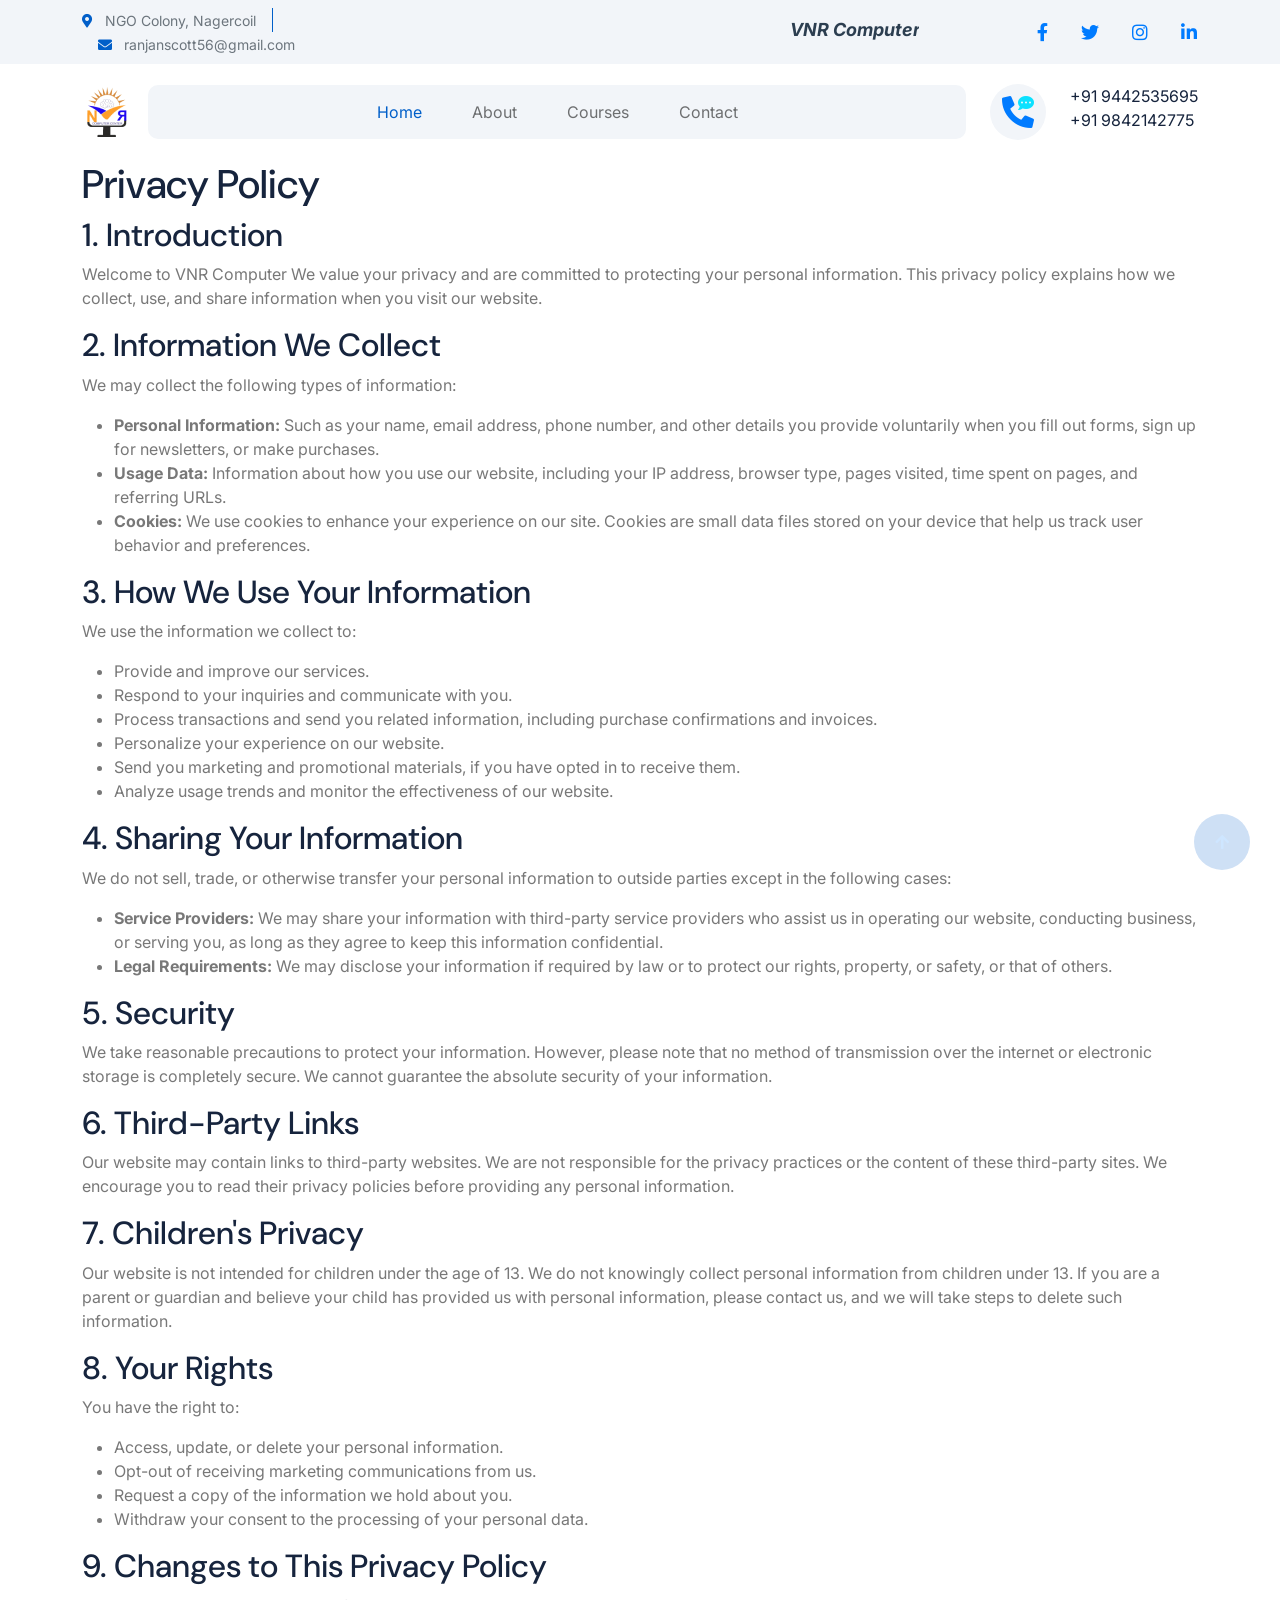
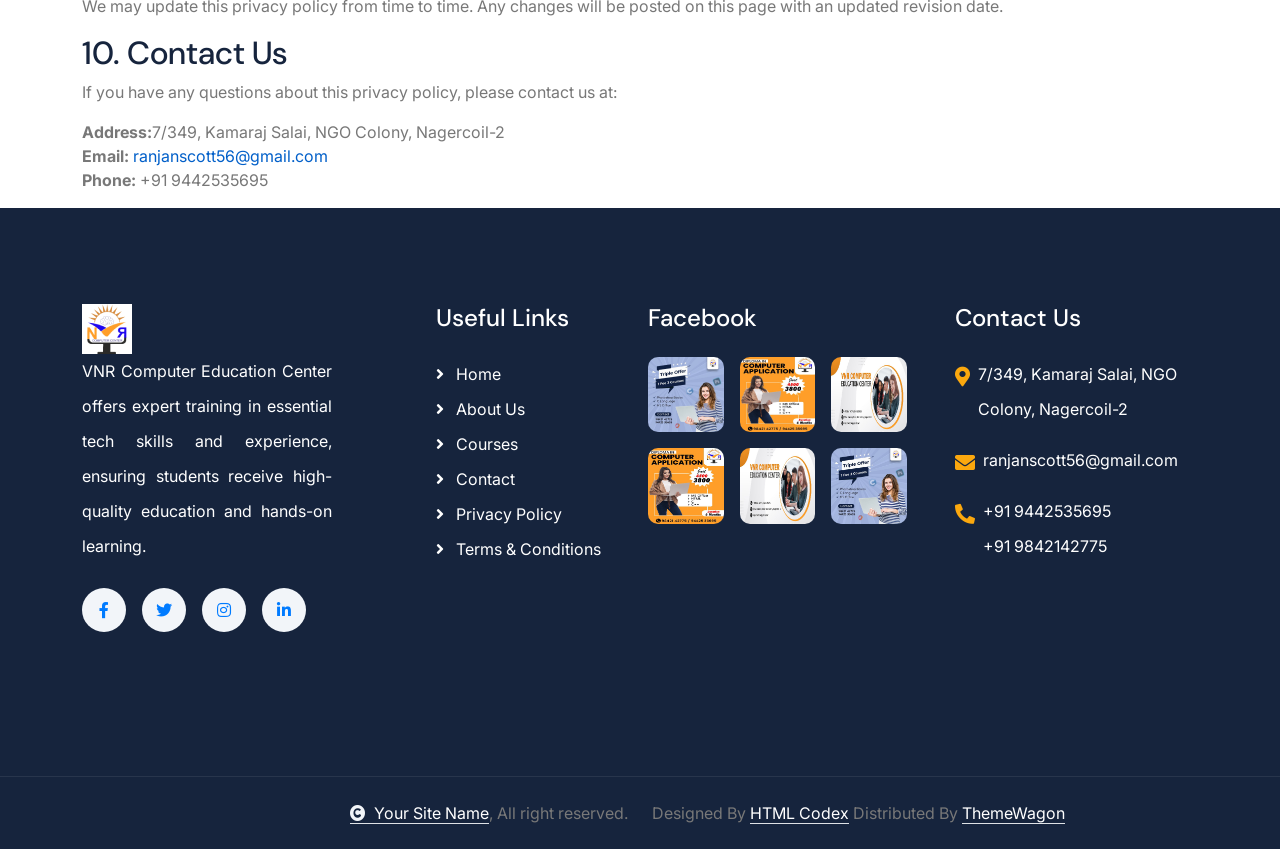
<file: privacy.html>
<!DOCTYPE html>
<html lang="en">

<head>
    <meta charset="utf-8">
    <title>VNR COMPUTER EDUCATION BITS INFORMATION TECHNOLOGY</title>
    <meta content="width=device-width, initial-scale=1.0" name="viewport">
    <meta content="" name="keywords">
    <meta content="" name="description">

    <!-- Google Web Fonts -->
    <link rel="preconnect" href="https://fonts.googleapis.com">
    <link rel="preconnect" href="https://fonts.gstatic.com" crossorigin>
    <link href="https://fonts.googleapis.com/css2?family=DM+Sans:ital,opsz,wght@0,9..40,100..1000;1,9..40,100..1000&family=Inter:slnt,wght@-10..0,100..900&display=swap" rel="stylesheet">

    <!-- Icon Font Stylesheet -->
    <link rel="stylesheet" href="https://use.fontawesome.com/releases/v5.15.4/css/all.css" />
    <link href="https://cdn.jsdelivr.net/npm/bootstrap-icons@1.4.1/font/bootstrap-icons.css" rel="stylesheet">
    <link rel="shortcut icon" type="image/ico" href="img/VNR.png" />
    <!-- Libraries Stylesheet -->
    <link rel="stylesheet" href="lib/animate/animate.min.css" />
    <link href="lib/lightbox/css/lightbox.min.css" rel="stylesheet">
    <link href="lib/owlcarousel/assets/owl.carousel.min.css" rel="stylesheet">

    <!-- Customized Bootstrap Stylesheet -->
    <link href="css/bootstrap.min.css" rel="stylesheet">

    <!-- Template Stylesheet -->
    <link href="css/style.css" rel="stylesheet">
    
</head>

<body>

    <!-- Spinner Start -->
    <div id="spinner" class="show bg-white position-fixed translate-middle w-100 vh-100 top-50 start-50 d-flex align-items-center justify-content-center">
        <div class="spinner-border text-primary" style="width: 3rem; height: 3rem;" role="status">
            <span class="sr-only">Loading...</span>
        </div>
    </div>
    <!-- Spinner End -->

    <!-- Topbar Start -->
    <div class="container-fluid topbar px-0 px-lg-4 bg-light py-2 d-none d-lg-block">
        <div class="container">
            <div class="row gx-0 align-items-center">
                <div class="col-lg-4 text-center text-lg-start mb-lg-0">
                    <div class="d-flex flex-wrap">
                        <div class="border-end border-primary pe-3">
                            <a href="#" class="text-muted small"><i class="fas fa-map-marker-alt text-primary me-2"></i> NGO Colony, Nagercoil</a>
                        </div>
                        <div class="ps-3">
                            <a href="mailto:ranjanscott56@gmail.com" class="text-muted small"><i class="fas fa-envelope text-primary me-2"></i> ranjanscott56@gmail.com</a>
                        </div>
                    </div>
                </div>
                <div class="col-lg-5 text-center text-lg-start mb-lg-0">
                    <marquee behavior="scroll" direction="left">
                        <div class="d-flex flex-wrap justify-content-center justify-content-lg-start">
                            <div class="scroll-container">
                                <div class="scroll-text">
                                    VNR Computer Education Bits Information Technology Recognized by the Government of India Franchises
                                </div>
                            </div>
                        </div>
                    </marquee>
                </div>
                <div class="col-lg-3 text-center text-lg-end">
                    <div class="d-flex justify-content-center justify-content-lg-end">
                        <div class="d-flex social-icons border-primary ps-3">
                            <a class="btn p-0 me-3" href="https://www.facebook.com/vnr.computer.education.center?_rdr"><i class="fab fa-facebook-f"></i></a>
                            <a class="btn p-0 me-3" href="#"><i class="fab fa-twitter"></i></a>
                            <a class="btn p-0 me-3" href="#"><i class="fab fa-instagram"></i></a>
                            <a class="btn p-0" href="#"><i class="fab fa-linkedin-in"></i></a>
                        </div>
                    </div>
                </div>
            </div>
        </div>
    </div>
    <!-- Topbar End -->

    <!-- Navbar & Hero Start -->
    <div class="container-fluid nav-bar px-0 px-lg-4 py-lg-0">
        <div class="container">
            <nav class="navbar navbar-expand-lg navbar-light">
                <a href="#" class="navbar-brand p-0">
                    <img src="img/VNR.png" alt="Logo">
                </a>
                <button class="navbar-toggler" type="button" data-bs-toggle="collapse" data-bs-target="#navbarCollapse">
                    <span class="fa fa-bars"></span>
                </button>
                <div class="collapse navbar-collapse" id="navbarCollapse">
                    <div class="navbar-nav mx-0 mx-lg-auto">
                        <a href="index.html" class="nav-item nav-link active">Home</a>
                        <a href="about.html" class="nav-item nav-link">About</a>
                        <a href="service.html" class="nav-item nav-link">Courses</a>
                        <a href="contact.html" class="nav-item nav-link">Contact</a>
                    </div>
                </div>

                <div class="d-none d-xl-flex flex-shrink-0 ps-4">
                    <a href="#" class="btn btn-light btn-lg-square rounded-circle position-relative wow tada" data-wow-delay=".9s">
                        <i class="fa fa-phone-alt fa-2x"></i>
                        <div class="position-absolute" style="top: 7px; right: 12px;">
                            <span><i class="fa fa-comment-dots text-secondary"></i></span>
                        </div>
                    </a>
                    <div class="d-flex flex-column ms-4">
                        <!-- <span>Call to Our Experts</span> -->
                        <a href="tel:+91 9442535695"><span class="text-dark"> +91 9442535695</span></a>
                        <a href="tel: +91 9842142775"><span class="text-dark"> +91 9842142775</span></a>
                    </div>
                </div>
            </nav>
        </div>
    </div>
    <!-- Navbar & Hero End -->

    <!-- Privacy Policy Section Start -->
    <div class="container">
        <h1>Privacy Policy</h1>

        <h2>1. Introduction</h2>
        <p>Welcome to VNR Computer We value your privacy and are committed to protecting your personal information. This privacy policy explains how we collect, use, and share information when you visit our website.</p>

        <h2>2. Information We Collect</h2>
        <p>We may collect the following types of information:</p>
        <ul>
            <li><strong>Personal Information:</strong> Such as your name, email address, phone number, and other details you provide voluntarily when you fill out forms, sign up for newsletters, or make purchases.</li>
            <li><strong>Usage Data:</strong> Information about how you use our website, including your IP address, browser type, pages visited, time spent on pages, and referring URLs.</li>
            <li><strong>Cookies:</strong> We use cookies to enhance your experience on our site. Cookies are small data files stored on your device that help us track user behavior and preferences.</li>
        </ul>

        <h2>3. How We Use Your Information</h2>
        <p>We use the information we collect to:</p>
        <ul>
            <li>Provide and improve our services.</li>
            <li>Respond to your inquiries and communicate with you.</li>
            <li>Process transactions and send you related information, including purchase confirmations and invoices.</li>
            <li>Personalize your experience on our website.</li>
            <li>Send you marketing and promotional materials, if you have opted in to receive them.</li>
            <li>Analyze usage trends and monitor the effectiveness of our website.</li>
        </ul>

        <h2>4. Sharing Your Information</h2>
        <p>We do not sell, trade, or otherwise transfer your personal information to outside parties except in the following cases:</p>
        <ul>
            <li><strong>Service Providers:</strong> We may share your information with third-party service providers who assist us in operating our website, conducting business, or serving you, as long as they agree to keep this information confidential.</li>
            <li><strong>Legal Requirements:</strong> We may disclose your information if required by law or to protect our rights, property, or safety, or that of others.</li>
        </ul>

        <h2>5. Security</h2>
        <p>We take reasonable precautions to protect your information. However, please note that no method of transmission over the internet or electronic storage is completely secure. We cannot guarantee the absolute security of your information.</p>

        <h2>6. Third-Party Links</h2>
        <p>Our website may contain links to third-party websites. We are not responsible for the privacy practices or the content of these third-party sites. We encourage you to read their privacy policies before providing any personal information.</p>

        <h2>7. Children's Privacy</h2>
        <p>Our website is not intended for children under the age of 13. We do not knowingly collect personal information from children under 13. If you are a parent or guardian and believe your child has provided us with personal information, please contact us, and we will take steps to delete such information.</p>

        <h2>8. Your Rights</h2>
        <p>You have the right to:</p>
        <ul>
            <li>Access, update, or delete your personal information.</li>
            <li>Opt-out of receiving marketing communications from us.</li>
            <li>Request a copy of the information we hold about you.</li>
            <li>Withdraw your consent to the processing of your personal data.</li>
        </ul>

        <h2>9. Changes to This Privacy Policy</h2>
        <p>We may update this privacy policy from time to time. Any changes will be posted on this page with an updated revision date.</p>

        <h2>10. Contact Us</h2>
        <p>If you have any questions about this privacy policy, please contact us at:</p>
        <p>
            <strong>Address:</strong>7/349, Kamaraj Salai, NGO Colony, Nagercoil-2<br>
            <strong>Email:</strong> <a href="mailto:[Your Email]">ranjanscott56@gmail.com</a><br>
            <strong>Phone:</strong> +91 9442535695 
        </p>
    </div>
    
        <!-- Footer Start -->
        <div class="container-fluid footer py-5 wow fadeIn" data-wow-delay="0.2s">
            <div class="container py-5">
                <div class="row g-5">
                    <div class="col-xl-9">
                        <div class="mb-5">
                            <div class="row g-4">
                                <div class="col-md-6 col-lg-6 col-xl-5">
                                    <div class="footer-item">
                                        <a href="index.html" class="p-0">
                                            <img src="img/VNR.png" alt="Logo"> 
                                        </a>
                                        <p class="text-white mb-4" style="text-align: justify; padding-right: 80px;">
                                            VNR Computer Education Center offers expert training in essential tech skills and experience, ensuring students receive high-quality education and hands-on learning.
                                        </p>
                                        <div class="footer-btn d-flex">
                                            <a class="btn btn-md-square rounded-circle me-3" href="#"><i class="fab fa-facebook-f"></i></a>
                                            <a class="btn btn-md-square rounded-circle me-3" href="#"><i class="fab fa-twitter"></i></a>
                                            <a class="btn btn-md-square rounded-circle me-3" href="#"><i class="fab fa-instagram"></i></a>
                                            <a class="btn btn-md-square rounded-circle me-0" href="#"><i class="fab fa-linkedin-in"></i></a>
                                        </div>
                                    </div>
                                </div>
                                <div class="col-md-6 col-lg-6 col-xl-3">
                                    <div class="footer-item">
                                        <h4 class="text-white mb-4">Useful Links</h4>
                                        <a href="#"><i class="fas fa-angle-right me-2"></i> Home</a>
                                        <a href="#"><i class="fas fa-angle-right me-2"></i> About Us</a>
                                        <a href="#"><i class="fas fa-angle-right me-2"></i> Courses</a>
                                        <a href="#"><i class="fas fa-angle-right me-2"></i> Contact</a>
                                        <a href="privacy.html"><i class="fas fa-angle-right me-2"></i> Privacy Policy</a>
                                        <a href="#"><i class="fas fa-angle-right me-2"></i> Terms & Conditions</a>
                                    </div>
                                </div>
                                <div class="col-md-6 col-lg-6 col-xl-4">
                                    <div class="footer-item">
                                        <h4 class="mb-4 text-white">Facebook</h4>
                                        <div class="row g-3">
                                            <div class="col-4">
                                                <div class="footer-instagram rounded">
                                                    <img src="img/footer1.png" class="img-fluid w-100" alt="">
                                                    <div class="footer-search-icon">
                                                        <a href="img/instagram-footer-1.jpg" data-lightbox="footerInstagram-1" class="my-auto"><i class="fas fa-link text-white"></i></a>
                                                    </div>
                                                </div>
                                           </div>
                                           <div class="col-4">
                                                <div class="footer-instagram rounded">
                                                    <img src="img/footer2.png" class="img-fluid w-100" alt="">
                                                    <div class="footer-search-icon">
                                                        <a href="img/instagram-footer-2.jpg" data-lightbox="footerInstagram-2" class="my-auto"><i class="fas fa-link text-white"></i></a>
                                                    </div>
                                                </div>
                                           </div>
                                            <div class="col-4">
                                                <div class="footer-instagram rounded">
                                                    <img src="img/footer3.png" class="img-fluid w-100" alt="">
                                                    <div class="footer-search-icon">
                                                        <a href="img/instagram-footer-3.jpg" data-lightbox="footerInstagram-3" class="my-auto"><i class="fas fa-link text-white"></i></a>
                                                    </div>
                                                </div>
                                           </div>
                                            <div class="col-4">
                                                <div class="footer-instagram rounded">
                                                    <img src="img/footer2.png" class="img-fluid w-100" alt="">
                                                    <div class="footer-search-icon">
                                                        <a href="img/instagram-footer-1.jpg" data-lightbox="footerInstagram-4" class="my-auto"><i class="fas fa-link text-white"></i></a>
                                                    </div>
                                                </div>
                                           </div>
                                            <div class="col-4">
                                                <div class="footer-instagram rounded">
                                                    <img src="img/footer3.png" class="img-fluid w-100" alt="">
                                                    <div class="footer-search-icon">
                                                        <a href="img/instagram-footer-5.jpg" data-lightbox="footerInstagram-5" class="my-auto"><i class="fas fa-link text-white"></i></a>
                                                    </div>
                                                </div>
                                           </div>
                                           <div class="col-4">
                                                <div class="footer-instagram rounded">
                                                    <img src="img/footer1.png" class="img-fluid w-100" alt="">
                                                    <div class="footer-search-icon">
                                                        <a href="img/instagram-footer-6.jpg" data-lightbox="footerInstagram-6" class="my-auto"><i class="fas fa-link text-white"></i></a>
                                                    </div>
                                                </div>
                                            </div>
                                        </div>
                                    </div>
                                </div>
                            </div>
                        </div>
                        
                        <!-- Copyright Section -->
                        <div >
                           
                        </div>
                    </div>
                    
                    <div class="col-md-6 col-lg-6 col-xl-3">
                        <div class="footer-item">
                            <h4 class="text-white mb-4">Contact Us</h4>
                            <p class="text-white d-flex mb-3">
                                <i class="fas fa-map-marker-alt me-2 contact-icon"></i>
                                <span>7/349, Kamaraj Salai, NGO Colony, Nagercoil-2</span>
                            </p>
                            <p class="text-white d-flex mb-3">
                                <i class="fas fa-envelope me-2 contact-icon"></i>
                                <span>ranjanscott56@gmail.com</span>
                            </p>
                            <p class="text-white d-flex mb-3">
                                <i class="fas fa-phone-alt me-2 contact-icon"></i>
                                <span>+91 9442535695 <br> +91 9842142775</span>
                            </p>
                        </div>
                    </div>
                    
                </div>
            </div>
        </div>
        <!-- Footer End -->
        
        <!-- Copyright Start -->
        <div class="container-fluid copyright py-4">
            <div class="container">
                <div class="row g-4 align-items-center">
                    <div class="col-md-6 text-center text-md-end mb-md-0">
                        <span class="text-body"><a href="#" class="border-bottom text-white"><i class="fas fa-copyright text-light me-2"></i>Your Site Name</a>, All right reserved.</span>
                    </div>
                    <div class="col-md-6 text-center text-md-start text-body">
                        <!--/*** This template is free as long as you keep the below author’s credit link/attribution link/backlink. ***/-->
                        <!--/*** If you'd like to use the template without the below author’s credit link/attribution link/backlink, ***/-->
                        <!--/*** you can purchase the Credit Removal License from "https://htmlcodex.com/credit-removal". ***/-->
                        Designed By <a class="border-bottom text-white" href="https://htmlcodex.com">HTML Codex</a> Distributed By <a class="border-bottom text-white" href="https://themewagon.com">ThemeWagon</a>
                    </div>
                </div>
            </div>
        </div>
        <!-- Copyright End -->


        <!-- Back to Top -->
        <a href="#" class="btn btn-primary btn-lg-square rounded-circle back-to-top"><i class="fa fa-arrow-up"></i></a>   

        
        <!-- JavaScript Libraries -->
        <script src="https://ajax.googleapis.com/ajax/libs/jquery/3.6.4/jquery.min.js"></script>
        <script src="https://cdn.jsdelivr.net/npm/bootstrap@5.0.0/dist/js/bootstrap.bundle.min.js"></script>
        <script src="lib/wow/wow.min.js"></script>
        <script src="lib/easing/easing.min.js"></script>
        <script src="lib/waypoints/waypoints.min.js"></script>
        <script src="lib/counterup/counterup.min.js"></script>
        <script src="lib/lightbox/js/lightbox.min.js"></script>
        <script src="lib/owlcarousel/owl.carousel.min.js"></script>
        

        <!-- Template Javascript -->
        <script src="js/main.js"></script>
    </body>

    

</html>
</file>
<file: css/style.css>
/*** Spinner Start ***/
#spinner {
    opacity: 0;
    visibility: hidden;
    transition: opacity .5s ease-out, visibility 0s linear .5s;
    z-index: 99999;
}

#spinner.show {
    transition: opacity .5s ease-out, visibility 0s linear 0s;
    visibility: visible;
    opacity: 1;
}
/*** Spinner End ***/

.back-to-top {
    position: fixed;
    right: 30px;
    bottom: 30px;
    transition: 0.5s;
    z-index: 99;
}


/*** Button Start ***/
.btn {
    font-weight: 600;
    transition: .5s;
}

.btn-square {
    width: 32px;
    height: 32px;
}

.btn-sm-square {
    width: 34px;
    height: 34px;
}

.btn-md-square {
    width: 44px;
    height: 44px;
}

.btn-lg-square {
    width: 56px;
    height: 56px;
}

.btn-xl-square {
    width: 66px;
    height: 66px;
}

.btn-square,
.btn-sm-square,
.btn-md-square,
.btn-lg-square,
.btn-xl-square {
    padding: 0;
    display: flex;
    align-items: center;
    justify-content: center;
    font-weight: normal;
}

.btn.btn-primary {
    color: var(--bs-white);
    border: none;
}

.btn.btn-primary:hover {
    background: var(--bs-dark);
    color: var(--bs-white);
}

.btn.btn-light {
    color: var(--bs-primary);
    border: none;
}

.btn.btn-light:hover {
    color: var(--bs-white);
    background: var(--bs-dark);
}

.btn.btn-dark {
    color: var(--bs-white);
    border: none;
}

.btn.btn-dark:hover {
    color: var(--bs-primary);
    background: var(--bs-light);
}


/*** Topbar Start ***/ 
.topbar .dropdown-toggle::after {
    border: none;
    content: "\f107";
    font-family: "Font Awesome 5 Free";
    font-weight: 600;
    vertical-align: middle;
    margin-left: 8px;
    color: var(--bs-primary);
}

.topbar .dropdown .dropdown-menu a:hover {
    background: var(--bs-primary);
    color: var(--bs-white);
}

.topbar .dropdown .dropdown-menu {
    transform: rotateX(0deg);
    visibility: visible;
    background: var(--bs-light);
    padding-top: 10px;
    border: 0;
    transition: .5s;
    opacity: 1;
}
/*** Topbar End ***/


/*** Navbar Start ***/
.nav-bar {
    background: var(--bs-white);
    transition: 1s;
}

.navbar-light .navbar-brand img {
    max-height: 60px;
    transition: .5s;
}

.nav-bar .navbar-light .navbar-brand img {
    max-height: 50px;
}

.navbar .navbar-nav .nav-item .nav-link {
    padding: 0;
}

.navbar .navbar-nav .nav-item {
    display: flex;
    align-items: center;
    padding: 15px;
}

.navbar-light .navbar-nav .nav-item:hover,
.navbar-light .navbar-nav .nav-item.active,
.navbar-light .navbar-nav .nav-item:hover .nav-link,
.navbar-light .navbar-nav .nav-item.active .nav-link {
    color: var(--bs-primary);
}

@media (max-width: 991px) {
    .navbar {
        padding: 20px 0;
    }

    .navbar .navbar-nav .nav-link {
        padding: 0;
    }

    .navbar .navbar-nav .nav-item {
        display: flex;
        padding: 20px;
        flex-direction: column;
        justify-content: start;
        align-items: start;
    }

    .navbar .navbar-nav .nav-btn {
        display: flex;
        justify-content: start;
    }

    .navbar .navbar-nav {
        width: 100%;
        display: flex;
        margin-top: 20px;
        padding-bottom: 20px;
        background: var(--bs-light);
        border-radius: 10px;
    }

    .navbar.navbar-expand-lg .navbar-toggler {
        padding: 8px 15px;
        border: 1px solid var(--bs-primary);
        color: var(--bs-primary);
    }
}

.navbar .dropdown-toggle::after {
    border: none;
    content: "\f107";
    font-family: "Font Awesome 5 Free";
    font-weight: 600;
    vertical-align: middle;
    margin-left: 8px;
}

.dropdown .dropdown-menu .dropdown-item:hover {
    background: var(--bs-primary);
    color: var(--bs-white);
}

@media (min-width: 992px) {
    .navbar {
        padding: 20px 0;
    }

    .navbar .nav-btn {
        display: flex;
        align-items: center;
        justify-content: end;
    }

    .navbar .navbar-nav {
        width: 100%;
        display: flex;
        justify-content: center;
        align-items: center;
        background: var(--bs-light);
        border-radius: 10px;
    }

    .navbar .navbar-nav .nav-btn {
        width: 100%;
        display: flex;
        margin-left: auto;
    }

    .navbar .nav-item .dropdown-menu {
        display: block;
        visibility: hidden;
        top: 100%;
        transform: rotateX(-75deg);
        transform-origin: 0% 0%;
        border: 0;
        border-radius: 10px;
        transition: .5s;
        opacity: 0;
    }

    .navbar .nav-item:hover .dropdown-menu {
        transform: rotateX(0deg);
        visibility: visible;
        margin-top: 20px;
        background: var(--bs-light);
        transition: .5s;
        opacity: 1;
    }
}
/*** Navbar End ***/


/*** Carousel Hero Header Start ***/
.header-carousel .header-carousel-item {
    height: 700px;
}

.header-carousel .owl-nav .owl-prev,
.header-carousel .owl-nav .owl-next {
    position: absolute;
    width: 60px;
    height: 60px;
    border-radius: 60px;
    background: var(--bs-light);
    color: var(--bs-primary);
    font-size: 26px;
    display: flex;
    align-items: center;
    justify-content: center;
    transition: 0.5s;
}

.header-carousel .owl-nav .owl-prev {
    bottom: 30px;
    left: 50%;
    transform: translateX(-50%);
    margin-left: 30px;
}
.header-carousel .owl-nav .owl-next {
    bottom: 30px;
    right: 50%;
    transform: translateX(-50%);
    margin-right: 30px;
}

.header-carousel .owl-nav .owl-prev:hover,
.header-carousel .owl-nav .owl-next:hover {
    box-shadow: inset 0 0 100px 0 var(--bs-secondary);
    color: var(--bs-white);
}

.header-carousel .header-carousel-item .carousel-caption {
    position: absolute;
    width: 100%;
    height: 100%;
    left: 0;
    bottom: 0;
    background: rgba(0, 0, 0, .2);
    display: flex;
    align-items: center;
}

@media (max-width: 991px) {
    .header-carousel .header-carousel-item .carousel-caption {
        padding-top: 45px;
    }

    .header-carousel .header-carousel-item {
        height: 1300px;
    }
}

@media (max-width: 767px) {
    .header-carousel .header-carousel-item {
        height: 950px;
    }

    .header-carousel .owl-nav .owl-prev {
        bottom: -30px;
        left: 50%;
        transform: translateX(-50%);
        margin-left: -45px;
    }

    .header-carousel .owl-nav .owl-next {
        bottom: -30px;
        left: 50%;
        transform: translateX(-50%);
        margin-left: 45px;
    }
}
/*** Carousel Hero Header End ***/


/*** Single Page Hero Header Start ***/
.bg-breadcrumb {
    position: relative;
    overflow: hidden;
    background: linear-gradient(rgba(1, 95, 201, 0.9), rgba(0, 0, 0, 0.2)), url(../img/bg1.png);
    background-position: center center;
    background-repeat: no-repeat;
    background-size: cover;
    padding: 60px 0 60px 0;
    transition: 0.5s;
}

.bg-breadcrumb .breadcrumb {
    position: relative;
}

.bg-breadcrumb .breadcrumb .breadcrumb-item a {
    color: var(--bs-white);
}
@media (max-width: 768px) {
    .bg-breadcrumb {
        padding: 40px 0;
        background-size: contain; /* Adjust background size for smaller screens */
    }

    .bg-breadcrumb .breadcrumb .breadcrumb-item a {
        font-size: 14px; /* Adjust font size for breadcrumb links */
    }
}

/* Media Query for extra small screens (max-width: 576px) */
@media (max-width: 576px) {
    .bg-breadcrumb {
        padding: 30px 0;
        background-size: contain; /* Further adjust background size */
    }

    .bg-breadcrumb .breadcrumb .breadcrumb-item a {
        font-size: 12px; /* Further adjust font size for breadcrumb links */
    }
}
/*** Single Page Hero Header End ***/


/*** Feature Start ***/
.feature .feature-item {
    border-radius: 10px;
    background: var(--bs-white);
    transition: 0.5s;
}

.feature .feature-item:hover {
    background: var(--bs-primary);
}

.feature .feature-item .feature-icon {
    position: relative;
    width: 100px;
    display: inline-flex;
    align-items: center;
    justify-content: center;
    border-bottom-left-radius: 10px;
    border-bottom-right-radius: 10px;
    background: var(--bs-light);
}

.feature .feature-item:hover .feature-icon i {
    z-index: 9;
}

.feature .feature-item .feature-icon::after {
    content: "";
    position: absolute;
    width: 100%;
    height: 0;
    top: 0;
    left: 0;
    border-bottom-left-radius: 10px;
    border-bottom-right-radius: 10px;
    background: var(--bs-dark);
    transition: 0.5s;
    z-index: 1;
}

.feature .feature-item:hover .feature-icon::after {
    height: 100%;
}

.feature .feature-item .feature-icon {
    color: var(--bs-primary);
}

.feature .feature-item .feature-icon,
.feature .feature-item h4,
.feature .feature-item p {
    transition: 0.5s;
}

.feature .feature-item:hover .feature-icon {
    color: var(--bs-white);
}
.feature .feature-item:hover h4,
.feature .feature-item:hover p {
    color: var(--bs-white);
}

.feature .feature-item:hover a.btn {
    background: var(--bs-white);
    color: var(--bs-primary);
}

.feature .feature-item:hover a.btn:hover {
    background: var(--bs-dark);
    color: var(--bs-white);
}
/*** Feature End ***/


/*** Service Start ***/
.service .service-item {
    border-radius: 10px;
}
.service .service-item .service-img {
    position: relative;
    overflow: hidden;
    border-top-left-radius: 10px;
    border-top-right-radius: 10px;
}

.service .service-item .service-img img {
    transition: 0.5s;
}

.service .service-item:hover .service-img img {
    transform: scale(1.1);
}

.service .service-item .service-img::after {
    content: "";
    position: absolute;
    width: 100%;
    height: 0;
    top: 0;
    left: 0;
    border-top-left-radius: 10px;
    border-top-right-radius: 10px;
    background: rgba(1, 95, 201, .2);
    transition: 0.5s;
    z-index: 1;
}

.service .service-item:hover .service-img::after {
    height: 100%;
}

.service .service-item .service-img .service-icon {
    position: absolute;
    width: 70px;
    bottom: 0;
    right: 25px;
    border-top-left-radius: 10px;
    border-top-right-radius: 10px;
    background: var(--bs-light);
    display: flex;
    align-items: center;
    justify-content: center;
    transition: 0.5s;
    z-index: 9;
}

.service .service-item .service-img .service-icon i {
    color: var(--bs-primary);
    transition: 0.5s;
}

.service .service-item:hover .service-img .service-icon i {
    transform: rotateX(360deg);
    color: var(--bs-white);
}

.service .service-item:hover .service-img .service-icon {
    bottom: 0;
    color: var(--bs-white);
    background: var(--bs-primary);
}

.service .service-content {
    position: relative;
    border-bottom-left-radius: 10px;
    border-bottom-right-radius: 10px;
    background: var(--bs-light);
}

.service .service-item .service-content .service-content-inner {
    position: relative;
    z-index: 9;
}

.service .service-item .service-content .service-content-inner .h4,
.service .service-item .service-content .service-content-inner p {
    transition: 0.5s;
}

.service .service-item:hover .service-content .service-content-inner .h4,
.service .service-item:hover .service-content .service-content-inner p {
    color: var(--bs-white);
}

.service .service-item:hover .service-content .service-content-inner .btn.btn-primary {
    color: var(--bs-primary);
    background: var(--bs-white);
}

.service .service-item:hover .service-content .service-content-inner .btn.btn-primary:hover {
    color: var(--bs-white);
    background: var(--bs-dark);
}

.service .service-item:hover .service-content .service-content-inner .h4:hover {
    color: var(--bs-dark);
}

.service .service-item .service-content::after {
    content: "";
    position: absolute;
    width: 100%;
    height: 0;
    bottom: 0;
    left: 0;
    border-bottom-left-radius: 10px;
    border-bottom-right-radius: 10px;
    background: var(--bs-primary);
    transition: 0.5s;
    z-index: 1;
}

.service .service-item:hover .service-content::after {
    height: 100%;
}
/*** Service End ***/


/*** FAQs Start ***/
.faq-section .accordion .accordion-item .accordion-header .accordion-button {
    color: var(--bs-white);
    background: rgba(1, 95, 201, .8);
    font-size: 18px;
}

.faq-section .accordion .accordion-item .accordion-header .accordion-button.collapsed {
    color: var(--bs-primary);
    background: var(--bs-light);
}
/*** FAQs End ***/


/*** Blog Start ***/
.blog .blog-item {
    border-radius: 10px;
    transition: 0.5s;
}

.blog .blog-item:hover {
    box-shadow: 0 0 45px rgba(0, 0, 0, .1);
}

.blog .blog-item:hover .blog-content {
    background: var(--bs-white);
}

.blog .blog-item .blog-img {
    border-top-left-radius: 10px;
    border-top-right-radius: 10px;
    position: relative;
    overflow: hidden;
}

.blog .blog-item .blog-img img {
    transition: 0.5s;
}

.blog .blog-item:hover .blog-img img {
    transform: scale(1.2);
}

.blog .blog-item .blog-img::after {
    content: "";
    position: absolute;
    width: 100%;
    height: 0;
    top: 0;
    left: 0;
    border-top-left-radius: 10px;
    border-top-right-radius: 10px;
    background: rgba(1, 95, 201, .2);
    transition: 0.5s;
    z-index: 1;
}

.blog .blog-item:hover .blog-img::after {
    height: 100%;
}

.blog .blog-item .blog-img .blog-categiry {
    position: absolute;
    bottom: 0;
    right: 0;
    border-top-left-radius: 10px;
    display: inline-flex;
    color: var(--bs-white);
    background: var(--bs-primary);
    z-index: 9;
}

.blog .blog-item .blog-content {
    border-bottom-left-radius: 10px;
    border-bottom-right-radius: 10px;
    background: var(--bs-light);
}

.blog .blog-item .blog-content a.btn {
    color: var(--bs-dark);
}

.blog .blog-item:hover .blog-content a.btn:hover {
    color: var(--bs-primary);
}
/*** Blog End ***/


/*** Team Start ***/
.team .team-item .team-img {
    position: relative;
    overflow: hidden;
    border-top-left-radius: 10px;
    border-top-right-radius: 10px;
} 

.team .team-item .team-img img {
    transition: 0.5s;
}

.team .team-item:hover .team-img img {
    transform: scale(1.1);
}

.team .team-item .team-img::after {
    content: "";
    position: absolute;
    width: 100%;
    height: 0;
    top: 0;
    left: 0;
    border-top-left-radius: 10px;
    border-top-right-radius: 10px;
    transition: 0.5s;
}

.team .team-item:hover .team-img::after {
    height: 100%;
    background: rgba(255, 255, 255, 0.3);
}

.team .team-item .team-img .team-icon {
    position: absolute;
    bottom: 20px;
    right: 20px;
    margin-bottom: -100%;
    transition: 0.5s;
    z-index: 9;
}

.team .team-item:hover .team-img .team-icon {
    margin-bottom: 0;
}

.team .team-item .team-title {
    color: var(--bs-white);
    background: var(--bs-primary);
    border-bottom-left-radius: 10px;
    border-bottom-right-radius: 10px;
    transition: 0.5s;
}

.team .team-item .team-title h4 {
    color: var(--bs-white);
}

.team .team-item:hover .team-title {
    background: var(--bs-dark);
}
/*** Team End ***/


/*** Testimonial Start ***/
.testimonial-carousel .owl-stage-outer {
    margin-top: 58px;
    margin-right: -1px;
}

.testimonial .owl-nav .owl-prev {
    position: absolute;
    top: -58px;
    left: 0;
    background: var(--bs-primary);
    color: var(--bs-white);
    padding: 5px 30px;
    border-radius: 30px;
    transition: 0.5s;
}

.testimonial .owl-nav .owl-prev:hover {
    background: var(--bs-dark);
    color: var(--bs-white);
}

.testimonial .owl-nav .owl-next {
    position: absolute;
    top: -58px;
    right: 0;
    background: var(--bs-primary);
    color: var(--bs-white);
    padding: 5px 30px;
    border-radius: 30px;
    transition: 0.5s;
}

.testimonial .owl-nav .owl-next:hover {
    background: var(--bs-dark);
    color: var(--bs-white);
}
/*** Testimonial End ***/


/*** Contact Start ***/
.contact .contact-img {
    position: relative;
}

.contact .contact-img::after {
    content: "";
    position: absolute;
    width: 100%;
    height: 100%;
    top: 0;
    left: 0;
    border-radius: 30% 70% 70% 30% / 30% 30% 70% 70%;
    background: rgba(255, 255, 255, 0.9);
    z-index: 1;
    animation-name: image-efects;
    animation-duration: 10s;
    animation-delay: 1s;
    animation-iteration-count: infinite;
    animation-direction: alternate;
    transition: 0.5s
}

@keyframes image-efects {
    0%  {border-radius: 30% 70% 70% 30% / 30% 30% 70% 70%;}

    25% {border-radius: 35% 65% 27% 73% / 71% 25% 75% 29%;}

    50% {border-radius: 41% 59% 45% 55% / 32% 21% 79% 68%;}

    75% {border-radius: 69% 31% 39% 61% / 70% 83% 17% 30%;}

    100% {border-radius: 30% 70% 70% 30% / 30% 30% 70% 70%;}
}

.contact .contact-img .contact-img-inner {
    position: relative;
    z-index: 9;
}
/*** Contact End ***/


/*** Footer Start ***/
.footer {
    background: var(--bs-dark);
}

.footer .footer-item {
    display: flex;
    flex-direction: column;
}

.footer .footer-item a {
    line-height: 35px;
    color: white;
    transition: 0.5s;
}

.footer .footer-item p {
    line-height: 35px;
}

.footer .footer-item a:hover {
    color:rgb(255, 140, 0)
}

.footer .footer-item .footer-btn a,
.footer .footer-item .footer-btn a i {
    transition: 0.5s;
}

.footer .footer-item .footer-btn a:hover {
    background: var(--bs-white);
    
}

.footer .footer-item .footer-btn a:hover i {
    color: var(--bs-primary);
}


.footer .footer-item .footer-instagram {
    position: relative;
    overflow: hidden;
}

.footer .footer-item .footer-instagram img {
    transition: 0.5s;
}

.footer .footer-item .footer-instagram:hover img {
    transform: scale(1.2);
}

.footer .footer-item .footer-instagram .footer-search-icon {
    position: absolute;
    width: 100%;
    height: 100%;
    top: 0;
    left: 0;
    display: flex;
    align-items: center;
    justify-content: center;
    transition: 0.5s;
    opacity: 0;
}

.footer .footer-item .footer-instagram:hover .footer-search-icon {
    opacity: 1;
    background: rgba(0, 0, 0, .6);
}

.footer .footer-item .footer-btn a {
    background: var(--bs-light);
    color: var(--bs-primary);
}

.footer .footer-item .footer-btn a:hover {
    background: rgb(251, 138, 9);
}

.footer .footer-item .footer-btn a:hover i {
    color: var(--bs-white);
}
/*** Footer End ***/


/*** copyright Start ***/
.copyright {
    background: var(--bs-dark);
    border-top: 1px solid rgba(255, 255, 255, .08);
}
.copyright i {
    color: #ccc; /* Copyright symbol color */
}

.copyright i:hover {
    color: #ffcc00; /* Change color on hover */
}
/*** copyright end ***/


/* 
.btn {
    color: #007bff; 
}


.btn:active {
    color: #ff5722; 
}


.btn:visited {
    color: #4caf50; 
} */
.btn i {
    color: #007bff; /* Replace with your desired default color */
    transition: color 0.3s; /* Optional: Smooth transition for color change */
   
}

/* Color change on hover */
.btn:hover i {
    color: #ff5722; /* Replace with your desired hover color */
   
}
.scroll-text {
    display: inline-block;
    color: #2c3e50; /* Text color */
    font-size: 18px; /* Font size */
    font-weight: bold; /* Font weight */
    font-style: italic; /* Font style */
}
@keyframes scroll-left {
    from {
        transform: translateX(100%);
    }
    to {
        transform: translateX(-100%);
    }
}
.social-icons a {
    display: flex;
    align-items: center;
    justify-content: center;
    font-size: 18px; /* Icon size */
    color: #007bff; /* Primary color */
    text-decoration: none; /* Remove underline */
}
.social-icons a:hover {
    color: #0056b3; /* Darker color on hover */
}
.social-icons {
    gap: 15px; /* Space between icons */
}
.navbar-nav {
    display: flex;
    justify-content: space-around; /* This spaces the items evenly */
    flex-grow: 1; /* Allows the container to grow and take available space */
}
.nav-item {
    margin: 0 10px; /* Optional: Adds margin between each nav item */
}
.footer-items {
    color: var(--bs-primary);
}
.footer-items p {
    display: flex;
    align-items: center;
    margin: 5px 0;
    padding: 5px 0; 
}
.footer-items i {
   
    margin-right: 15px; /* Increased space for larger icons */
    color: #007bff; /* Icon color */
    font-size: 1.5em; /* Larger icon size */
}
.footer-items p:hover {
    color: #ffae00; /* Highlight color on hover */
}
/* Courses Section Styles */
.courses {
    background-color: #f8f9fa;
}

.courses h4 {
    font-size: 1.5rem;
    color: #053465;
    text-transform: uppercase;
    letter-spacing: 2px;
}

.courses h1 {
    font-size: 2.5rem;
    font-weight: bold;
    color: #343a40;
}

.courses p {
    font-size: 1rem;
    color: #6c757d;
    line-height: 1.6;
}

.courses .row {
    margin-bottom: 50px;
}

.courses img {
    border-radius: 10px;
    box-shadow: 0 5px 15px rgba(0, 0, 0, 0.1);
}

.courses h2 {
    font-size: 1.75rem;
    color: #343a40;
    margin-bottom: 15px;
}

.courses p {
    font-size: 1rem;
    color: #6c757d;
    line-height: 1.8; /* Ensures enough space between lines */
    margin-bottom: 15px; /* Provides space below each paragraph */
    white-space: nowrap; /* Prevents text from breaking into a new line */
    overflow: hidden; /* Prevents text from overflowing the container */
    text-overflow: ellipsis; /* Adds ellipsis (...) if the text overflows */
}

.courses p strong {
    font-weight: 600;
    color: #343a40;
    display: inline-block;
    padding: 2px 0;
}

.courses .col-md-8 {
    display: flex;
    flex-direction: column;
    justify-content: center;
}

.courses .col-md-4 img {
    width: 100%;
    height: auto;
    border-radius: 10px;
}
.syllabus-list {
    list-style-type: disc; /* Adds bullet points */
    margin-left: 20px; /* Indents the list from the left */
    padding-left: 20px; /* Adds padding inside the list container */
    color: #6c757d; /* Sets the color for list items */
}

.syllabus-list li {
    font-size: 1rem; /* Adjusts font size */
    margin-bottom: 8px; /* Adds space between list items */
}
.course-info {
    display: flex;
    gap: 20px; /* Space between the two boxes */
    margin-top: 20px; /* Space above the info boxes */
}

/* Style for course boxes */
.course-box {
    background-color: #ffffff; /* White background */
    border: 1px solid #dee2e6; /* Border color */
    border-radius: 5px; /* Rounded corners */
    padding: 20px; /* Padding inside the box */
    box-shadow: 0 4px 8px rgba(0, 0, 0, 0.1); /* Subtle shadow for a lift effect */
}

/* Additional styling for course description and info */
/* Style for course description paragraphs */
.course-description {
    text-align: justify; /* Ensure text is justified for better readability */
    margin-bottom: 15px; /* Space below the paragraph */
    line-height: 1.6; /* Line height for better readability */
    font-size: 1rem; /* Font size */
    color: #333; /* Darker text color for contrast */
    overflow: visible; /* Ensure the text is not clipped */
}

.course-info {
    display: flex;
    gap: 20px; /* Space between the info boxes */
    margin-top: 20px; /* Space above the info boxes */
}

.info-box {
    background-color: orange; /* Light background color */
    border: 1px solid #dee2e6; /* Border color */
    border-radius: 5px; /* Rounded corners */
    padding: 10px 15px; /* Padding inside the boxes */
    font-size: 1.3rem; /* Font size for text */
    color: #343a40; /* Text color */
    flex: 1; /* Allows boxes to grow and fill space evenly */
}
@media (max-width: 768px) {
    .course-info {
        flex-direction: column; /* Stack items vertically on smaller screens */
        align-items: flex-start; /* Align items to start */
    }

    .info-box {
        width: 100%; /* Full width for each info box */
        margin-bottom: 10px; /* Space below each box */
    }
}

@media (max-width: 576px) {
    .info-box {
        padding: 8px; /* Slightly smaller padding */
        font-size: 0.9rem; /* Smaller font size for smaller screens */
    }
}

/* Style for course titles */
/* Style for course titles */
.course-title {
    font-size: 1.8rem; /* Adjust the font size */
    font-weight: 600; /* Make the text bold */
    color: #0056b3; /* Change text color */
    margin-bottom: 15px; /* Space below the heading */
       
    
}
/* Style for the description container */
.course-description-container {
    padding: 15px; /* Add padding around the content */
    background-color: #f9f9f9; /* Optional: Background color for better visibility */
    border: 1px solid #ddd; /* Optional: Border to define the container */
    border-radius: 5px; /* Optional: Rounded corners */
    box-shadow: 0 4px 8px rgba(0, 0, 0, 0.1); /* Optional: Subtle shadow for depth */
}

/* Style for paragraphs inside the container */
.course-description {
    text-align: justify; /* Justify text for better readability */
    margin-bottom: 15px; /* Space below the paragraph */
    line-height: 1.6; /* Line height for readability */
    font-size: 1rem; /* Font size */
    color: #333; /* Text color for contrast */
    overflow: visible; /* Ensure text is not clipped */
    white-space: normal; /* Allow text to wrap naturally */
}

.footer-item p {
    display: flex;
    align-items: flex-start; /* Aligns the icon to the top of the text */
    margin-bottom: 15px; /* Adjust spacing between items */
}

.contact-icon {
    font-size: 20px; /* Adjust the size of the icons */
    color: rgb(251, 168, 14); /* Blue color for the icons */
    transition: color 0.3s ease; /* Smooth transition for hover effect */
    margin-top: 10px; /* Adds some space to better align with the text */
}

.contact-icon:hover {
    color: #0056b3; /* Darker blue on hover */
}

.contact-add-item {
    display: flex; /* Use flexbox */
    flex-direction: column; /* Align items vertically */
    align-items: center; /* Center items horizontally */
    text-align: center; /* Center text */
}

.contact-icon {
    display: flex; /* Ensure the icon container uses flexbox */
    justify-content: center; /* Center icon horizontally */
    align-items: center; /* Center icon vertically */
}
.course-table table {
    width: 100%;
    border-collapse: collapse;
    margin-top: 20px;
    border-radius: 20px;
}

.course-table th, .course-table td {
    padding: 10px;
    text-align: left;
    border: 1px solid #ddd;
    padding-left: 30px;
 
}

.course-table thead tr {
    background-color: #f2f2f2;
}

.course-table tbody tr:nth-child(even) {
    background-color: #f9f9f9;
}

.course-table tbody tr:hover {
    background-color: #f1f1f1;
}
.logo-container {
    overflow: hidden; /* Ensure the animation stays within the container */
}

.logo {
    animation: moveSideToSide 3s infinite alternate;
}

@keyframes moveSideToSide {
    from {
        transform: translateX(0);
    }
    to {
        transform: translateX(20px); /* Adjust the distance to your preference */
    }
}
/* Add this CSS to your stylesheet */

/* Add this CSS to your stylesheet */


/* Container with background image */
.background-container {
    background-image: url('/img/bgs.png'); /* Replace with the path to your background image */
    background-size: cover;
    background-position: center;
    background-repeat: no-repeat;
    padding: 40px 20px;
    color: #fff; /* Adjust text color for readability */
}

.content {
    max-width: 1200px;
    margin: 0 auto;
    background-image: url('/img/bgs.png'); /* Replace with the path to your background image */
    padding: 20px;
    border-radius: 8px;
}

/* Main heading styling */
.main-heading {
    text-align: center;
    font-size: 36px;
    margin-bottom: 40px;
}

/* Course list styling */
.course-list h2 {
    font-size: 28px;
    margin-bottom: 20px;
}

.course-list ul {
    list-style-type: none;
    padding: 0;
}

.course-list ul li {
    font-size: 18px;
    margin-bottom: 10px;
}

/* Contact info styling */
.contact-info {
    margin-top: 40px;
}

.contact-info h2 {
    font-size: 28px;
    margin-bottom: 20px;
}

.contact-info address {
    font-size: 18px;
}

.contact-info a {
    color: #00aaff; /* Adjust link color */
    text-decoration: none;
}

.contact-info a:hover {
    text-decoration: underline;
}
</file>
